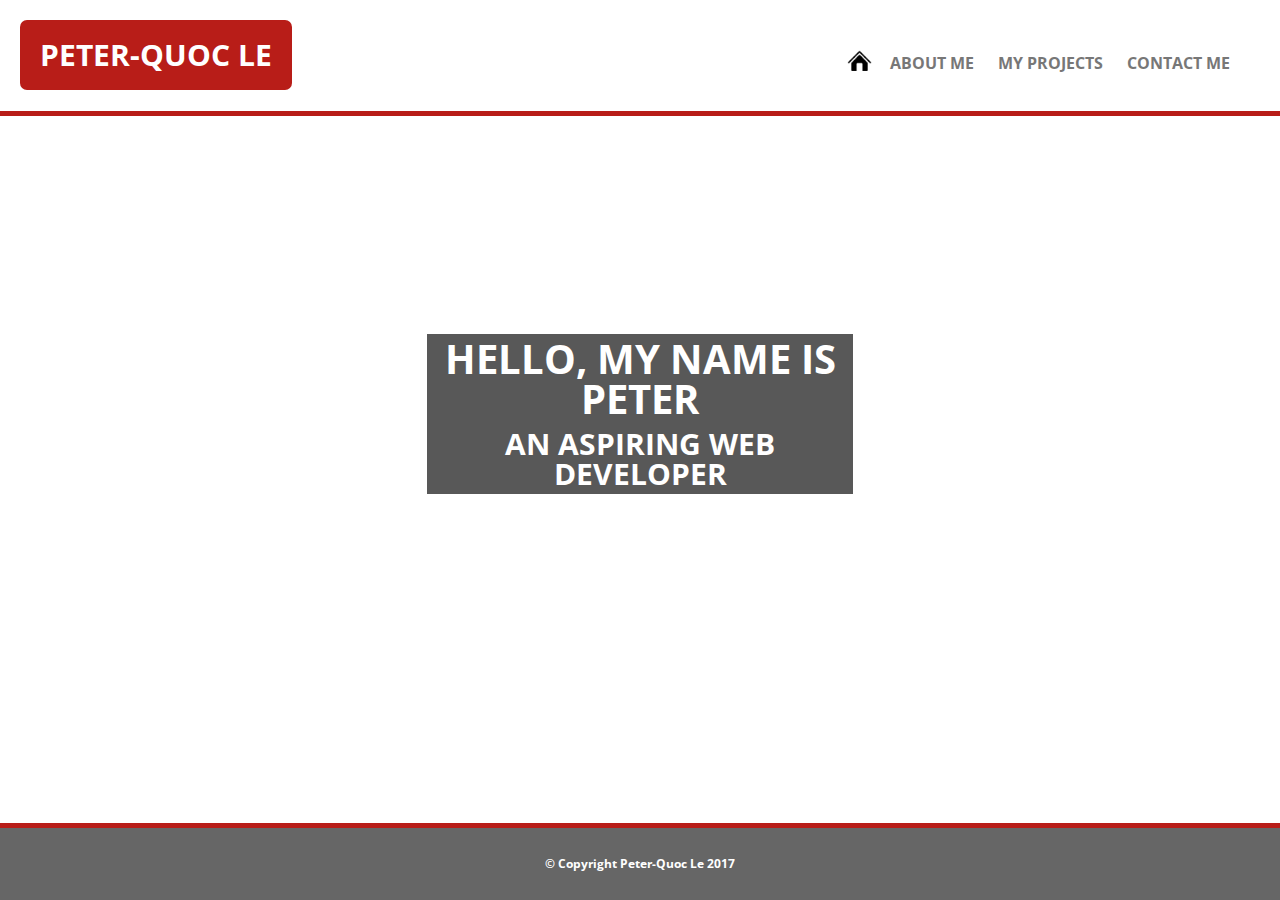
<file: Practice/Homework 2 - Redo Basic Portfolio/V5 - From Scratch/index.html>
<!DOCTYPE html>
<html>
<head>
	<title>Peter-Quoc Le's Page</title>
	<link rel="stylesheet" type="text/css" href="css/reset.css">
	<link rel="stylesheet" type="text/css" href="css/style.css">
	<link href="https://fonts.googleapis.com/css?family=Open+Sans|Open+Sans+Condensed:300" rel="stylesheet">
</head>
<body>
	<header>
		<h1 class="YourName">PETER-QUOC LE</h1>
		<div class="PageLinks">
			<div class="Home"><a href="index.html"><img src="image/home.png" height="25px" width="25px"></a></div>
			<div class="Link"><a href="about.html">ABOUT ME</a></div>
			<div class="Link"><a href="portfolio.html">MY PROJECTS</a></div>
			<div class="Link"><a href="contact.html">CONTACT ME</a></div>
		</div>
	</header>
	<div class="MainSection">
		<section>
			<div class="Hello">HELLO, MY NAME IS PETER</div>
			<div class="Msg">AN ASPIRING WEB DEVELOPER</div>
		</section>
		<aside>
		</aside>
	</div>
	<footer class="footer">
		© Copyright Peter-Quoc Le 2017
	</footer>

</body>
</html>
</file>
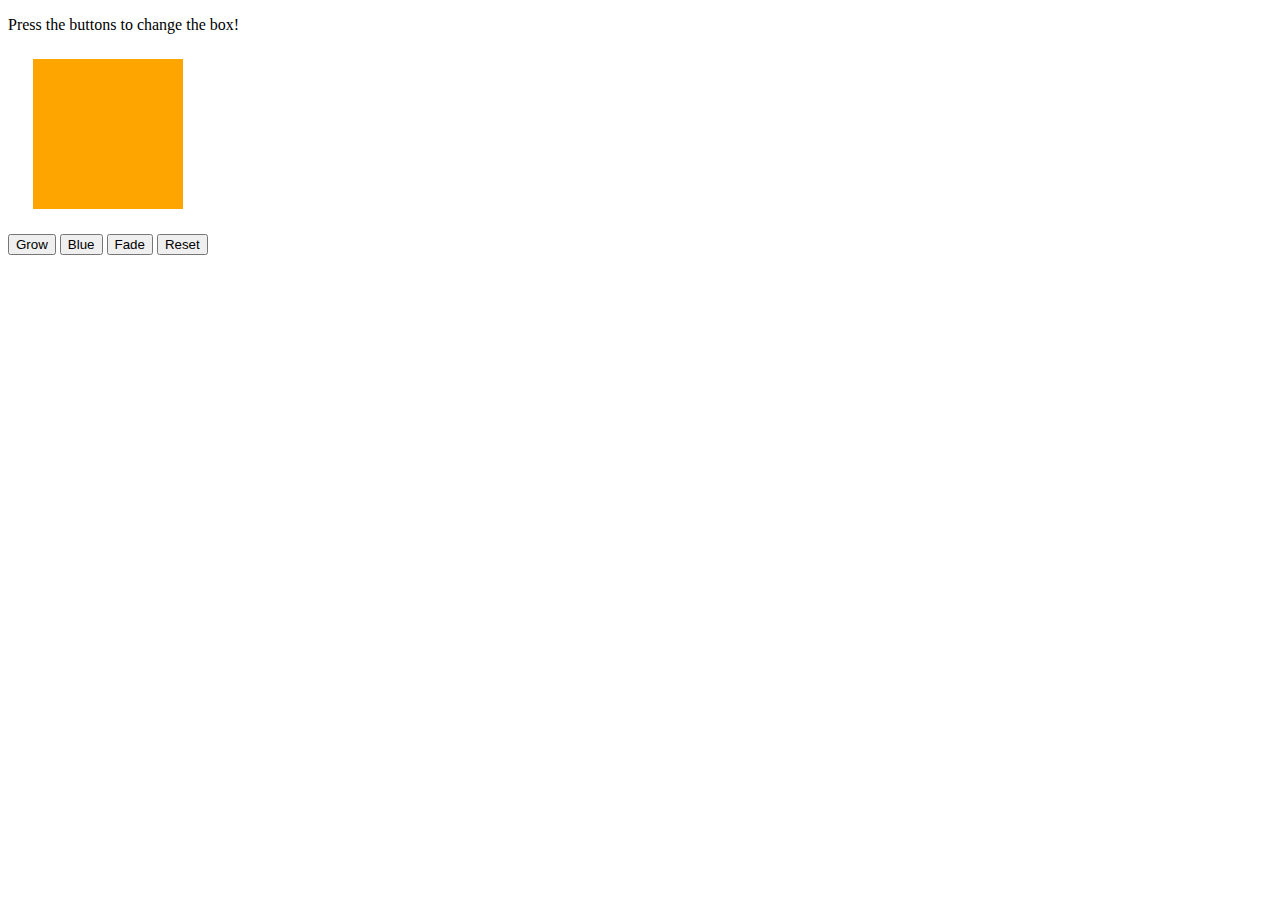
<file: Practice/PREWORK_PL/Module-10/index.html>
<!DOCTYPE html>
<html>
<head>
    <title>Jiggle Into JavaScript</title>
    <script type="text/javascript" src="https://cdnjs.cloudflare.com/ajax/libs/jquery/3.1.0/jquery.min.js"></script>
</head>
<body>

    <p>Press the buttons to change the box!</p>

    <div id="box" style="height:150px; width:150px; background-color:orange; margin:25px;opacity: 1"></div>
	
    <button id="grow">Grow</button>
    <button id="blue">Blue</button>
    <button id="fade">Fade</button>
    <button id="reset">Reset</button>

    <script type="text/javascript" src="javascript.js"></script>

</body>
</html>
</file>
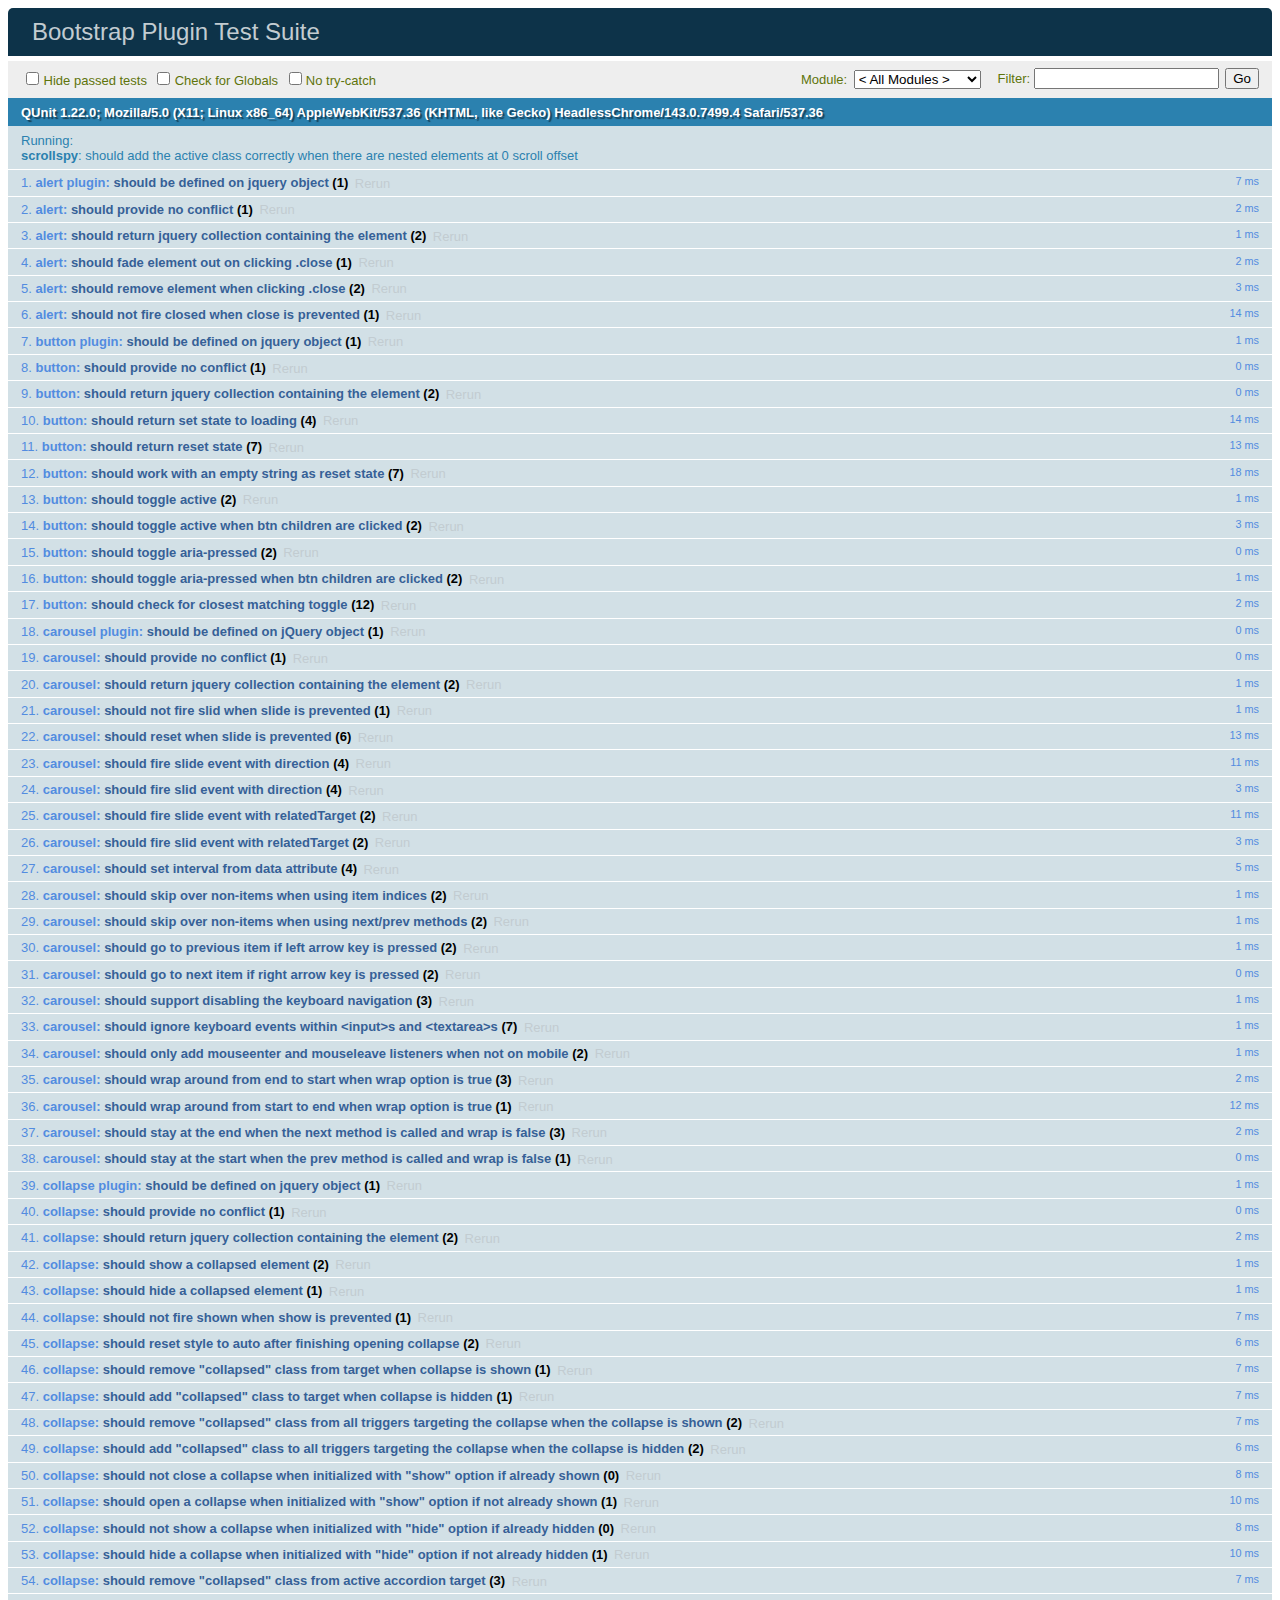
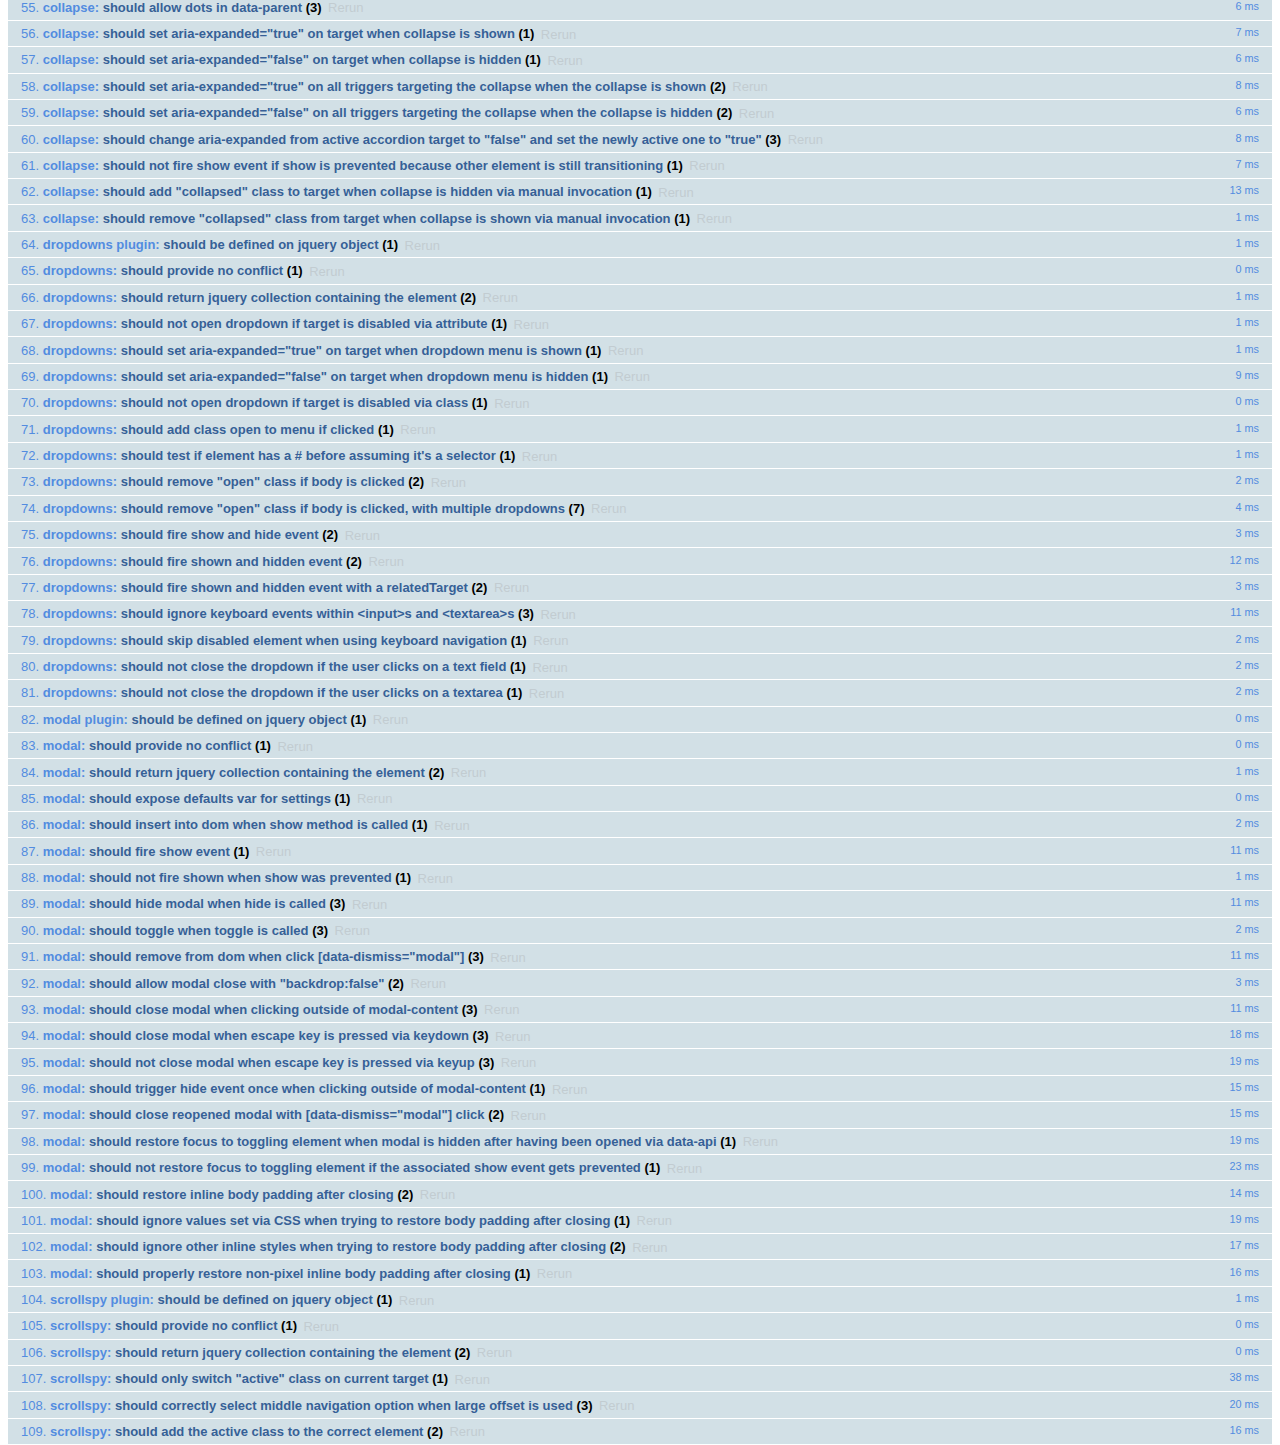
<file: Practice/bootstrap-3.3.7/bootstrap-3.3.7/js/tests/index.html>
<!DOCTYPE html>
<html>
  <head>
    <meta charset="utf-8">
    <title>Bootstrap Plugin Test Suite</title>
    <meta name="viewport" content="width=device-width, initial-scale=1">

    <!-- jQuery -->
    <script src="vendor/jquery.min.js"></script>
    <script>
      // Disable jQuery event aliases to ensure we don't accidentally use any of them
      (function () {
        var eventAliases = [
          'blur',
          'focus',
          'focusin',
          'focusout',
          'load',
          'resize',
          'scroll',
          'unload',
          'click',
          'dblclick',
          'mousedown',
          'mouseup',
          'mousemove',
          'mouseover',
          'mouseout',
          'mouseenter',
          'mouseleave',
          'change',
          'select',
          'submit',
          'keydown',
          'keypress',
          'keyup',
          'error',
          'contextmenu',
          'hover',
          'bind',
          'unbind',
          'delegate',
          'undelegate'
        ]
        for (var i = 0; i < eventAliases.length; i++) {
          var eventAlias = eventAliases[i]
          $.fn[eventAlias] = function () {
            throw new Error('Using the ".' + eventAlias + '()" method is not allowed, so that Bootstrap can be compatible with custom jQuery builds which exclude the "event aliases" module that defines said method. See https://github.com/twbs/bootstrap/blob/master/CONTRIBUTING.md#js')
          }
        }
      })()
    </script>

    <!-- QUnit -->
    <link rel="stylesheet" href="vendor/qunit.css" media="screen">
    <script src="vendor/qunit.js"></script>
    <script>
      // See https://github.com/axemclion/grunt-saucelabs#test-result-details-with-qunit
      var log = []
      // Require assert.expect in each test
      QUnit.config.requireExpects = true
      QUnit.done(function (testResults) {
        var tests = []
        for (var i = 0, len = log.length; i < len; i++) {
          var details = log[i]
          tests.push({
            name: details.name,
            result: details.result,
            expected: details.expected,
            actual: details.actual,
            source: details.source
          })
        }
        testResults.tests = tests

        window.global_test_results = testResults
      })

      QUnit.testStart(function (testDetails) {
        $(window).scrollTop(0)
        QUnit.log(function (details) {
          if (!details.result) {
            details.name = testDetails.name
            log.push(details)
          }
        })
      })

      // Cleanup
      QUnit.testDone(function () {
        $('#qunit-fixture').empty()
        $('#modal-test, .modal-backdrop').remove()
      })

      // Display fixture on-screen on iOS to avoid false positives
      if (/iPhone|iPad|iPod/.test(navigator.userAgent)) {
        QUnit.begin(function() {
          $('#qunit-fixture').css({ top: 0, left: 0 })
        })

        QUnit.done(function () {
          $('#qunit-fixture').css({ top: '', left: '' })
        })
      }

      // Disable deprecated global QUnit method aliases in preparation for QUnit v2
      (function () {
        var methodNames = [
          'async',
          'asyncTest',
          'deepEqual',
          'equal',
          'expect',
          'module',
          'notDeepEqual',
          'notEqual',
          'notPropEqual',
          'notStrictEqual',
          'ok',
          'propEqual',
          'push',
          'start',
          'stop',
          'strictEqual',
          'test',
          'throws'
        ];
        for (var i = 0; i < methodNames.length; i++) {
          var methodName = methodNames[i];
          window[methodName] = undefined;
        }
      })();
    </script>

    <!-- Plugin sources -->
    <script>$.support.transition = false</script>
    <script src="../../js/alert.js"></script>
    <script src="../../js/button.js"></script>
    <script src="../../js/carousel.js"></script>
    <script src="../../js/collapse.js"></script>
    <script src="../../js/dropdown.js"></script>
    <script src="../../js/modal.js"></script>
    <script src="../../js/scrollspy.js"></script>
    <script src="../../js/tab.js"></script>
    <script src="../../js/tooltip.js"></script>
    <script src="../../js/popover.js"></script>
    <script src="../../js/affix.js"></script>

    <!-- Unit tests -->
    <script src="unit/alert.js"></script>
    <script src="unit/button.js"></script>
    <script src="unit/carousel.js"></script>
    <script src="unit/collapse.js"></script>
    <script src="unit/dropdown.js"></script>
    <script src="unit/modal.js"></script>
    <script src="unit/scrollspy.js"></script>
    <script src="unit/tab.js"></script>
    <script src="unit/tooltip.js"></script>
    <script src="unit/popover.js"></script>
    <script src="unit/affix.js"></script>

  </head>
  <body>
    <div id="qunit-container">
      <div id="qunit"></div>
      <div id="qunit-fixture"></div>
    </div>
  </body>
</html>
</file>
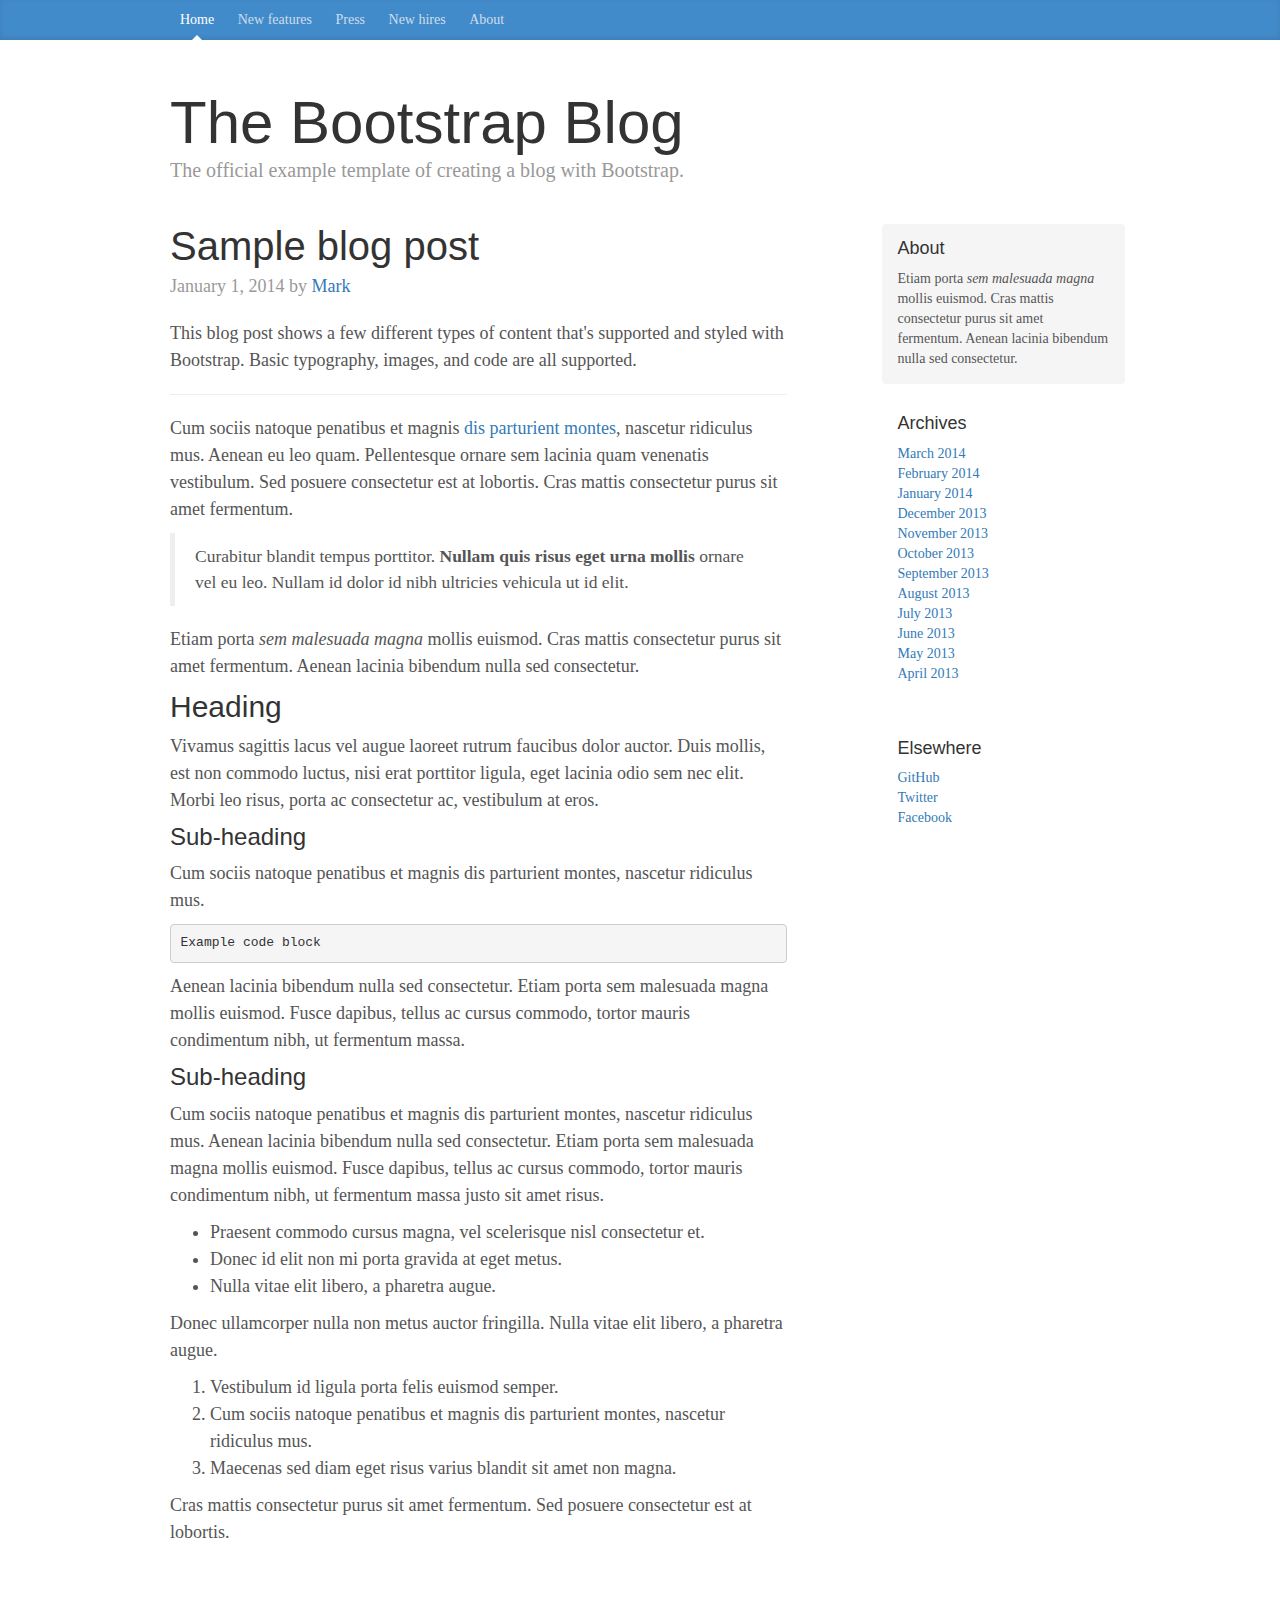
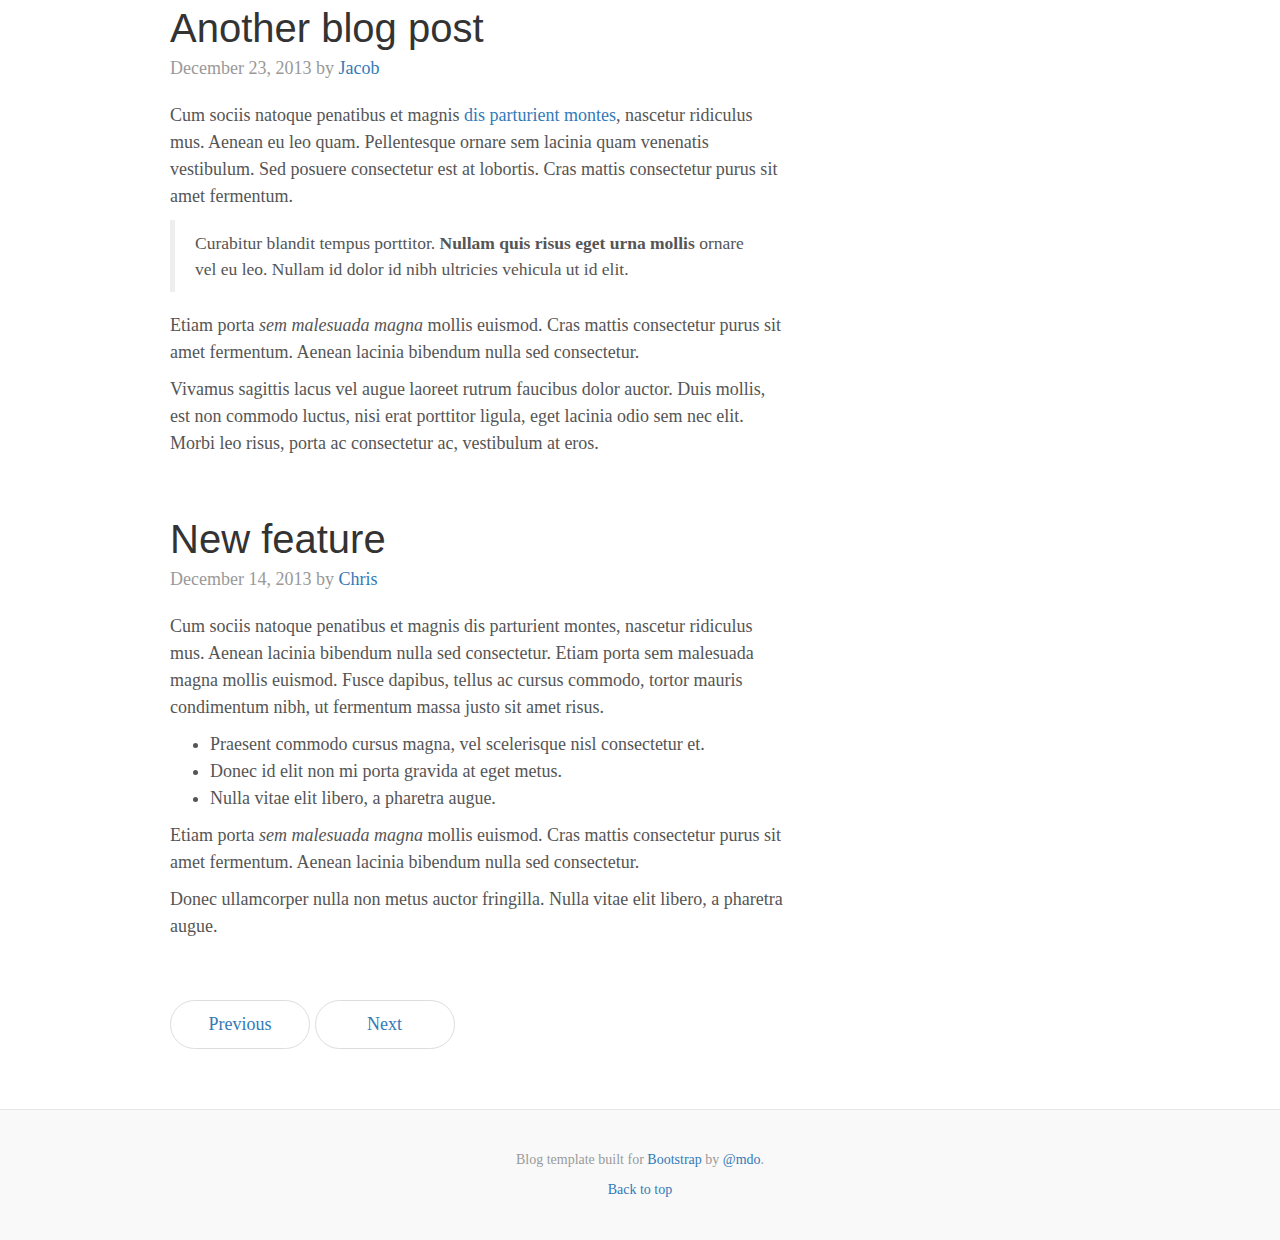
<file: Practice/bootstrap-3.3.7/bootstrap-3.3.7/docs/examples/blog/index.html>
<!DOCTYPE html>
<html lang="en">
  <head>
    <meta charset="utf-8">
    <meta http-equiv="X-UA-Compatible" content="IE=edge">
    <meta name="viewport" content="width=device-width, initial-scale=1">
    <!-- The above 3 meta tags *must* come first in the head; any other head content must come *after* these tags -->
    <meta name="description" content="">
    <meta name="author" content="">
    <link rel="icon" href="../../favicon.ico">

    <title>Blog Template for Bootstrap</title>

    <!-- Bootstrap core CSS -->
    <link href="../../dist/css/bootstrap.min.css" rel="stylesheet">

    <!-- IE10 viewport hack for Surface/desktop Windows 8 bug -->
    <link href="../../assets/css/ie10-viewport-bug-workaround.css" rel="stylesheet">

    <!-- Custom styles for this template -->
    <link href="blog.css" rel="stylesheet">

    <!-- Just for debugging purposes. Don't actually copy these 2 lines! -->
    <!--[if lt IE 9]><script src="../../assets/js/ie8-responsive-file-warning.js"></script><![endif]-->
    <script src="../../assets/js/ie-emulation-modes-warning.js"></script>

    <!-- HTML5 shim and Respond.js for IE8 support of HTML5 elements and media queries -->
    <!--[if lt IE 9]>
      <script src="https://oss.maxcdn.com/html5shiv/3.7.3/html5shiv.min.js"></script>
      <script src="https://oss.maxcdn.com/respond/1.4.2/respond.min.js"></script>
    <![endif]-->
  </head>

  <body>

    <div class="blog-masthead">
      <div class="container">
        <nav class="blog-nav">
          <a class="blog-nav-item active" href="#">Home</a>
          <a class="blog-nav-item" href="#">New features</a>
          <a class="blog-nav-item" href="#">Press</a>
          <a class="blog-nav-item" href="#">New hires</a>
          <a class="blog-nav-item" href="#">About</a>
        </nav>
      </div>
    </div>

    <div class="container">

      <div class="blog-header">
        <h1 class="blog-title">The Bootstrap Blog</h1>
        <p class="lead blog-description">The official example template of creating a blog with Bootstrap.</p>
      </div>

      <div class="row">

        <div class="col-sm-8 blog-main">

          <div class="blog-post">
            <h2 class="blog-post-title">Sample blog post</h2>
            <p class="blog-post-meta">January 1, 2014 by <a href="#">Mark</a></p>

            <p>This blog post shows a few different types of content that's supported and styled with Bootstrap. Basic typography, images, and code are all supported.</p>
            <hr>
            <p>Cum sociis natoque penatibus et magnis <a href="#">dis parturient montes</a>, nascetur ridiculus mus. Aenean eu leo quam. Pellentesque ornare sem lacinia quam venenatis vestibulum. Sed posuere consectetur est at lobortis. Cras mattis consectetur purus sit amet fermentum.</p>
            <blockquote>
              <p>Curabitur blandit tempus porttitor. <strong>Nullam quis risus eget urna mollis</strong> ornare vel eu leo. Nullam id dolor id nibh ultricies vehicula ut id elit.</p>
            </blockquote>
            <p>Etiam porta <em>sem malesuada magna</em> mollis euismod. Cras mattis consectetur purus sit amet fermentum. Aenean lacinia bibendum nulla sed consectetur.</p>
            <h2>Heading</h2>
            <p>Vivamus sagittis lacus vel augue laoreet rutrum faucibus dolor auctor. Duis mollis, est non commodo luctus, nisi erat porttitor ligula, eget lacinia odio sem nec elit. Morbi leo risus, porta ac consectetur ac, vestibulum at eros.</p>
            <h3>Sub-heading</h3>
            <p>Cum sociis natoque penatibus et magnis dis parturient montes, nascetur ridiculus mus.</p>
            <pre><code>Example code block</code></pre>
            <p>Aenean lacinia bibendum nulla sed consectetur. Etiam porta sem malesuada magna mollis euismod. Fusce dapibus, tellus ac cursus commodo, tortor mauris condimentum nibh, ut fermentum massa.</p>
            <h3>Sub-heading</h3>
            <p>Cum sociis natoque penatibus et magnis dis parturient montes, nascetur ridiculus mus. Aenean lacinia bibendum nulla sed consectetur. Etiam porta sem malesuada magna mollis euismod. Fusce dapibus, tellus ac cursus commodo, tortor mauris condimentum nibh, ut fermentum massa justo sit amet risus.</p>
            <ul>
              <li>Praesent commodo cursus magna, vel scelerisque nisl consectetur et.</li>
              <li>Donec id elit non mi porta gravida at eget metus.</li>
              <li>Nulla vitae elit libero, a pharetra augue.</li>
            </ul>
            <p>Donec ullamcorper nulla non metus auctor fringilla. Nulla vitae elit libero, a pharetra augue.</p>
            <ol>
              <li>Vestibulum id ligula porta felis euismod semper.</li>
              <li>Cum sociis natoque penatibus et magnis dis parturient montes, nascetur ridiculus mus.</li>
              <li>Maecenas sed diam eget risus varius blandit sit amet non magna.</li>
            </ol>
            <p>Cras mattis consectetur purus sit amet fermentum. Sed posuere consectetur est at lobortis.</p>
          </div><!-- /.blog-post -->

          <div class="blog-post">
            <h2 class="blog-post-title">Another blog post</h2>
            <p class="blog-post-meta">December 23, 2013 by <a href="#">Jacob</a></p>

            <p>Cum sociis natoque penatibus et magnis <a href="#">dis parturient montes</a>, nascetur ridiculus mus. Aenean eu leo quam. Pellentesque ornare sem lacinia quam venenatis vestibulum. Sed posuere consectetur est at lobortis. Cras mattis consectetur purus sit amet fermentum.</p>
            <blockquote>
              <p>Curabitur blandit tempus porttitor. <strong>Nullam quis risus eget urna mollis</strong> ornare vel eu leo. Nullam id dolor id nibh ultricies vehicula ut id elit.</p>
            </blockquote>
            <p>Etiam porta <em>sem malesuada magna</em> mollis euismod. Cras mattis consectetur purus sit amet fermentum. Aenean lacinia bibendum nulla sed consectetur.</p>
            <p>Vivamus sagittis lacus vel augue laoreet rutrum faucibus dolor auctor. Duis mollis, est non commodo luctus, nisi erat porttitor ligula, eget lacinia odio sem nec elit. Morbi leo risus, porta ac consectetur ac, vestibulum at eros.</p>
          </div><!-- /.blog-post -->

          <div class="blog-post">
            <h2 class="blog-post-title">New feature</h2>
            <p class="blog-post-meta">December 14, 2013 by <a href="#">Chris</a></p>

            <p>Cum sociis natoque penatibus et magnis dis parturient montes, nascetur ridiculus mus. Aenean lacinia bibendum nulla sed consectetur. Etiam porta sem malesuada magna mollis euismod. Fusce dapibus, tellus ac cursus commodo, tortor mauris condimentum nibh, ut fermentum massa justo sit amet risus.</p>
            <ul>
              <li>Praesent commodo cursus magna, vel scelerisque nisl consectetur et.</li>
              <li>Donec id elit non mi porta gravida at eget metus.</li>
              <li>Nulla vitae elit libero, a pharetra augue.</li>
            </ul>
            <p>Etiam porta <em>sem malesuada magna</em> mollis euismod. Cras mattis consectetur purus sit amet fermentum. Aenean lacinia bibendum nulla sed consectetur.</p>
            <p>Donec ullamcorper nulla non metus auctor fringilla. Nulla vitae elit libero, a pharetra augue.</p>
          </div><!-- /.blog-post -->

          <nav>
            <ul class="pager">
              <li><a href="#">Previous</a></li>
              <li><a href="#">Next</a></li>
            </ul>
          </nav>

        </div><!-- /.blog-main -->

        <div class="col-sm-3 col-sm-offset-1 blog-sidebar">
          <div class="sidebar-module sidebar-module-inset">
            <h4>About</h4>
            <p>Etiam porta <em>sem malesuada magna</em> mollis euismod. Cras mattis consectetur purus sit amet fermentum. Aenean lacinia bibendum nulla sed consectetur.</p>
          </div>
          <div class="sidebar-module">
            <h4>Archives</h4>
            <ol class="list-unstyled">
              <li><a href="#">March 2014</a></li>
              <li><a href="#">February 2014</a></li>
              <li><a href="#">January 2014</a></li>
              <li><a href="#">December 2013</a></li>
              <li><a href="#">November 2013</a></li>
              <li><a href="#">October 2013</a></li>
              <li><a href="#">September 2013</a></li>
              <li><a href="#">August 2013</a></li>
              <li><a href="#">July 2013</a></li>
              <li><a href="#">June 2013</a></li>
              <li><a href="#">May 2013</a></li>
              <li><a href="#">April 2013</a></li>
            </ol>
          </div>
          <div class="sidebar-module">
            <h4>Elsewhere</h4>
            <ol class="list-unstyled">
              <li><a href="#">GitHub</a></li>
              <li><a href="#">Twitter</a></li>
              <li><a href="#">Facebook</a></li>
            </ol>
          </div>
        </div><!-- /.blog-sidebar -->

      </div><!-- /.row -->

    </div><!-- /.container -->

    <footer class="blog-footer">
      <p>Blog template built for <a href="http://getbootstrap.com">Bootstrap</a> by <a href="https://twitter.com/mdo">@mdo</a>.</p>
      <p>
        <a href="#">Back to top</a>
      </p>
    </footer>


    <!-- Bootstrap core JavaScript
    ================================================== -->
    <!-- Placed at the end of the document so the pages load faster -->
    <script src="https://ajax.googleapis.com/ajax/libs/jquery/1.12.4/jquery.min.js"></script>
    <script>window.jQuery || document.write('<script src="../../assets/js/vendor/jquery.min.js"><\/script>')</script>
    <script src="../../dist/js/bootstrap.min.js"></script>
    <!-- IE10 viewport hack for Surface/desktop Windows 8 bug -->
    <script src="../../assets/js/ie10-viewport-bug-workaround.js"></script>
  </body>
</html>
</file>
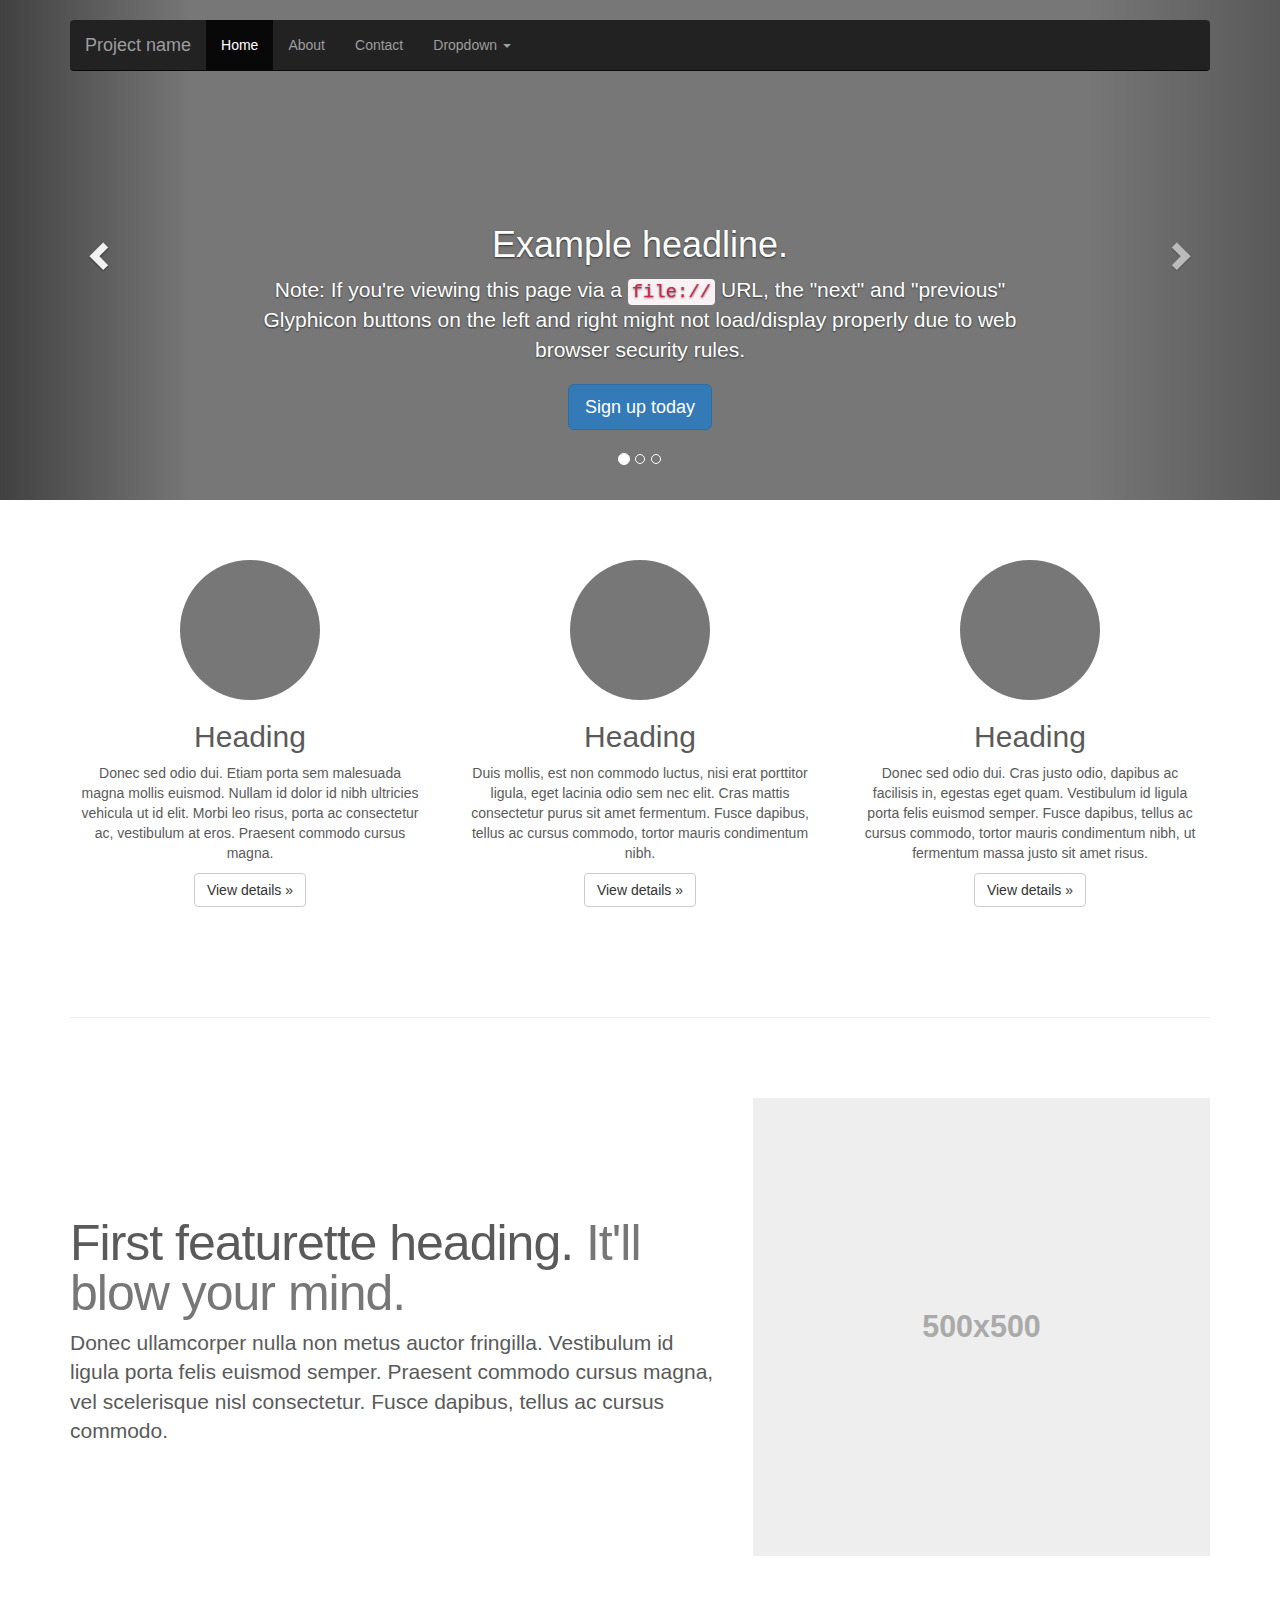
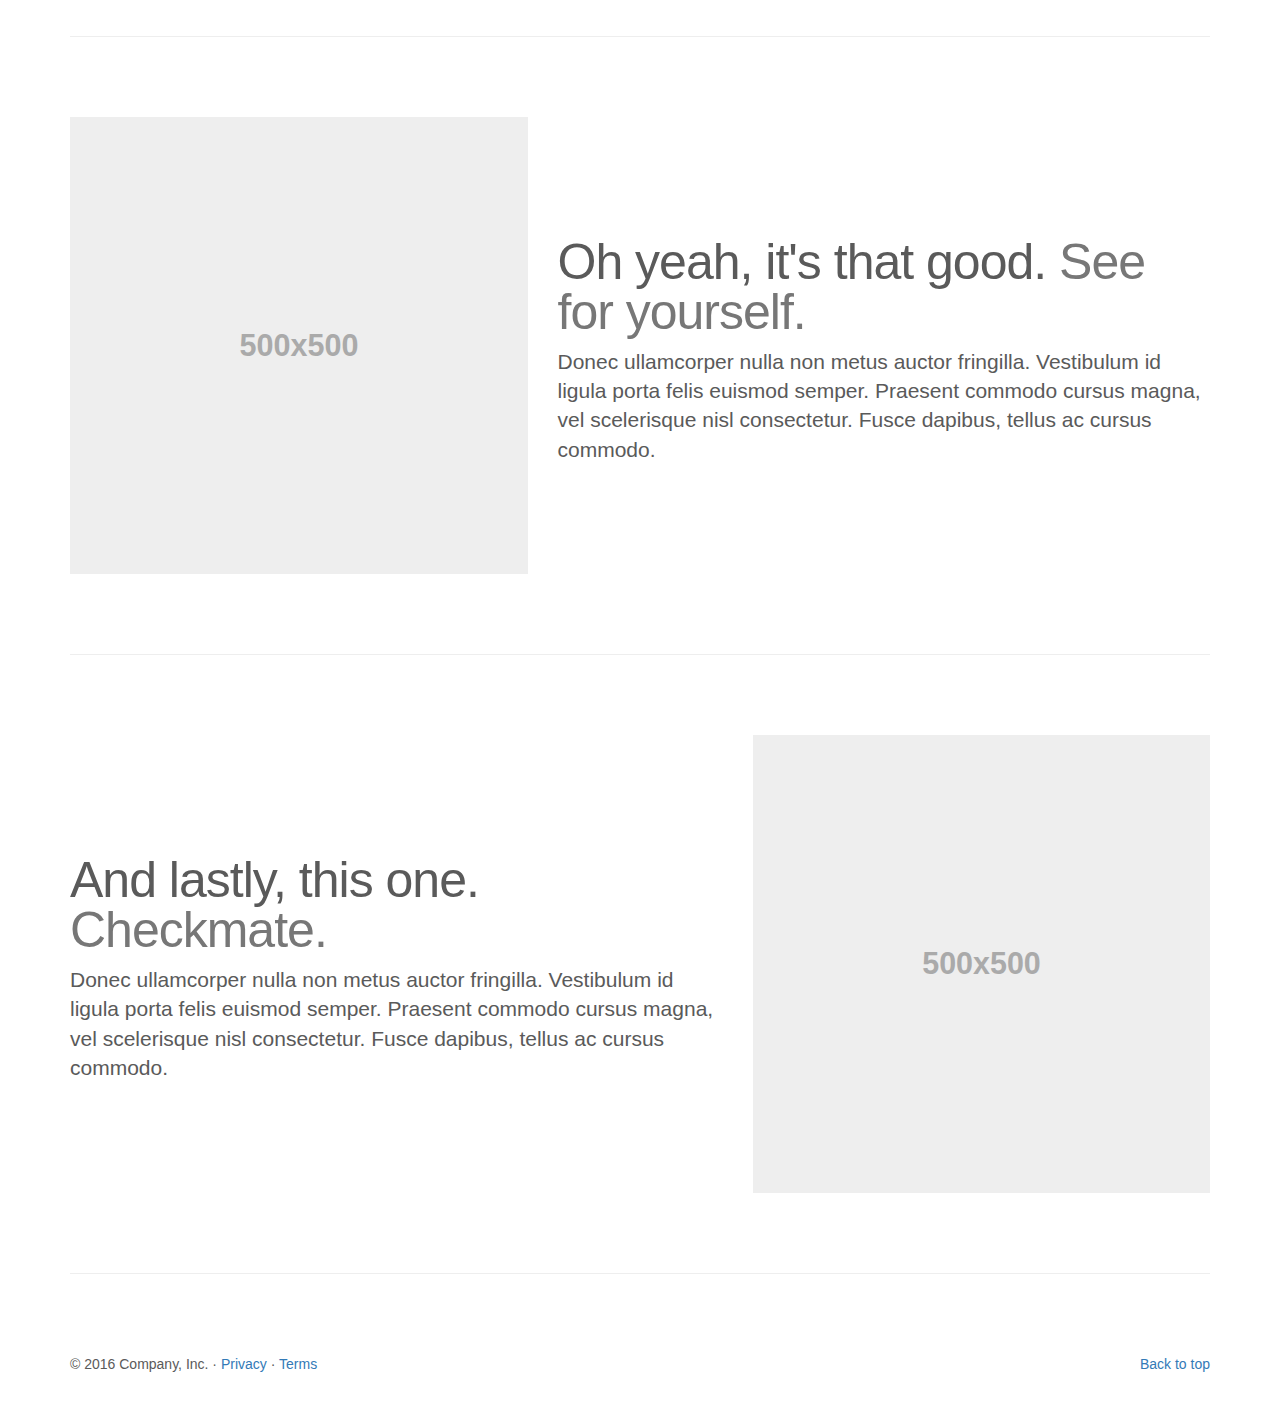
<file: Practice/bootstrap-3.3.7/bootstrap-3.3.7/docs/examples/carousel/index.html>
<!DOCTYPE html>
<html lang="en">
  <head>
    <meta charset="utf-8">
    <meta http-equiv="X-UA-Compatible" content="IE=edge">
    <meta name="viewport" content="width=device-width, initial-scale=1">
    <!-- The above 3 meta tags *must* come first in the head; any other head content must come *after* these tags -->
    <meta name="description" content="">
    <meta name="author" content="">
    <link rel="icon" href="../../favicon.ico">

    <title>Carousel Template for Bootstrap</title>

    <!-- Bootstrap core CSS -->
    <link href="../../dist/css/bootstrap.min.css" rel="stylesheet">

    <!-- IE10 viewport hack for Surface/desktop Windows 8 bug -->
    <link href="../../assets/css/ie10-viewport-bug-workaround.css" rel="stylesheet">

    <!-- Just for debugging purposes. Don't actually copy these 2 lines! -->
    <!--[if lt IE 9]><script src="../../assets/js/ie8-responsive-file-warning.js"></script><![endif]-->
    <script src="../../assets/js/ie-emulation-modes-warning.js"></script>

    <!-- HTML5 shim and Respond.js for IE8 support of HTML5 elements and media queries -->
    <!--[if lt IE 9]>
      <script src="https://oss.maxcdn.com/html5shiv/3.7.3/html5shiv.min.js"></script>
      <script src="https://oss.maxcdn.com/respond/1.4.2/respond.min.js"></script>
    <![endif]-->

    <!-- Custom styles for this template -->
    <link href="carousel.css" rel="stylesheet">
  </head>
<!-- NAVBAR
================================================== -->
  <body>
    <div class="navbar-wrapper">
      <div class="container">

        <nav class="navbar navbar-inverse navbar-static-top">
          <div class="container">
            <div class="navbar-header">
              <button type="button" class="navbar-toggle collapsed" data-toggle="collapse" data-target="#navbar" aria-expanded="false" aria-controls="navbar">
                <span class="sr-only">Toggle navigation</span>
                <span class="icon-bar"></span>
                <span class="icon-bar"></span>
                <span class="icon-bar"></span>
              </button>
              <a class="navbar-brand" href="#">Project name</a>
            </div>
            <div id="navbar" class="navbar-collapse collapse">
              <ul class="nav navbar-nav">
                <li class="active"><a href="#">Home</a></li>
                <li><a href="#about">About</a></li>
                <li><a href="#contact">Contact</a></li>
                <li class="dropdown">
                  <a href="#" class="dropdown-toggle" data-toggle="dropdown" role="button" aria-haspopup="true" aria-expanded="false">Dropdown <span class="caret"></span></a>
                  <ul class="dropdown-menu">
                    <li><a href="#">Action</a></li>
                    <li><a href="#">Another action</a></li>
                    <li><a href="#">Something else here</a></li>
                    <li role="separator" class="divider"></li>
                    <li class="dropdown-header">Nav header</li>
                    <li><a href="#">Separated link</a></li>
                    <li><a href="#">One more separated link</a></li>
                  </ul>
                </li>
              </ul>
            </div>
          </div>
        </nav>

      </div>
    </div>


    <!-- Carousel
    ================================================== -->
    <div id="myCarousel" class="carousel slide" data-ride="carousel">
      <!-- Indicators -->
      <ol class="carousel-indicators">
        <li data-target="#myCarousel" data-slide-to="0" class="active"></li>
        <li data-target="#myCarousel" data-slide-to="1"></li>
        <li data-target="#myCarousel" data-slide-to="2"></li>
      </ol>
      <div class="carousel-inner" role="listbox">
        <div class="item active">
          <img class="first-slide" src="[data-uri]" alt="First slide">
          <div class="container">
            <div class="carousel-caption">
              <h1>Example headline.</h1>
              <p>Note: If you're viewing this page via a <code>file://</code> URL, the "next" and "previous" Glyphicon buttons on the left and right might not load/display properly due to web browser security rules.</p>
              <p><a class="btn btn-lg btn-primary" href="#" role="button">Sign up today</a></p>
            </div>
          </div>
        </div>
        <div class="item">
          <img class="second-slide" src="[data-uri]" alt="Second slide">
          <div class="container">
            <div class="carousel-caption">
              <h1>Another example headline.</h1>
              <p>Cras justo odio, dapibus ac facilisis in, egestas eget quam. Donec id elit non mi porta gravida at eget metus. Nullam id dolor id nibh ultricies vehicula ut id elit.</p>
              <p><a class="btn btn-lg btn-primary" href="#" role="button">Learn more</a></p>
            </div>
          </div>
        </div>
        <div class="item">
          <img class="third-slide" src="[data-uri]" alt="Third slide">
          <div class="container">
            <div class="carousel-caption">
              <h1>One more for good measure.</h1>
              <p>Cras justo odio, dapibus ac facilisis in, egestas eget quam. Donec id elit non mi porta gravida at eget metus. Nullam id dolor id nibh ultricies vehicula ut id elit.</p>
              <p><a class="btn btn-lg btn-primary" href="#" role="button">Browse gallery</a></p>
            </div>
          </div>
        </div>
      </div>
      <a class="left carousel-control" href="#myCarousel" role="button" data-slide="prev">
        <span class="glyphicon glyphicon-chevron-left" aria-hidden="true"></span>
        <span class="sr-only">Previous</span>
      </a>
      <a class="right carousel-control" href="#myCarousel" role="button" data-slide="next">
        <span class="glyphicon glyphicon-chevron-right" aria-hidden="true"></span>
        <span class="sr-only">Next</span>
      </a>
    </div><!-- /.carousel -->


    <!-- Marketing messaging and featurettes
    ================================================== -->
    <!-- Wrap the rest of the page in another container to center all the content. -->

    <div class="container marketing">

      <!-- Three columns of text below the carousel -->
      <div class="row">
        <div class="col-lg-4">
          <img class="img-circle" src="[data-uri]" alt="Generic placeholder image" width="140" height="140">
          <h2>Heading</h2>
          <p>Donec sed odio dui. Etiam porta sem malesuada magna mollis euismod. Nullam id dolor id nibh ultricies vehicula ut id elit. Morbi leo risus, porta ac consectetur ac, vestibulum at eros. Praesent commodo cursus magna.</p>
          <p><a class="btn btn-default" href="#" role="button">View details &raquo;</a></p>
        </div><!-- /.col-lg-4 -->
        <div class="col-lg-4">
          <img class="img-circle" src="[data-uri]" alt="Generic placeholder image" width="140" height="140">
          <h2>Heading</h2>
          <p>Duis mollis, est non commodo luctus, nisi erat porttitor ligula, eget lacinia odio sem nec elit. Cras mattis consectetur purus sit amet fermentum. Fusce dapibus, tellus ac cursus commodo, tortor mauris condimentum nibh.</p>
          <p><a class="btn btn-default" href="#" role="button">View details &raquo;</a></p>
        </div><!-- /.col-lg-4 -->
        <div class="col-lg-4">
          <img class="img-circle" src="[data-uri]" alt="Generic placeholder image" width="140" height="140">
          <h2>Heading</h2>
          <p>Donec sed odio dui. Cras justo odio, dapibus ac facilisis in, egestas eget quam. Vestibulum id ligula porta felis euismod semper. Fusce dapibus, tellus ac cursus commodo, tortor mauris condimentum nibh, ut fermentum massa justo sit amet risus.</p>
          <p><a class="btn btn-default" href="#" role="button">View details &raquo;</a></p>
        </div><!-- /.col-lg-4 -->
      </div><!-- /.row -->


      <!-- START THE FEATURETTES -->

      <hr class="featurette-divider">

      <div class="row featurette">
        <div class="col-md-7">
          <h2 class="featurette-heading">First featurette heading. <span class="text-muted">It'll blow your mind.</span></h2>
          <p class="lead">Donec ullamcorper nulla non metus auctor fringilla. Vestibulum id ligula porta felis euismod semper. Praesent commodo cursus magna, vel scelerisque nisl consectetur. Fusce dapibus, tellus ac cursus commodo.</p>
        </div>
        <div class="col-md-5">
          <img class="featurette-image img-responsive center-block" data-src="holder.js/500x500/auto" alt="Generic placeholder image">
        </div>
      </div>

      <hr class="featurette-divider">

      <div class="row featurette">
        <div class="col-md-7 col-md-push-5">
          <h2 class="featurette-heading">Oh yeah, it's that good. <span class="text-muted">See for yourself.</span></h2>
          <p class="lead">Donec ullamcorper nulla non metus auctor fringilla. Vestibulum id ligula porta felis euismod semper. Praesent commodo cursus magna, vel scelerisque nisl consectetur. Fusce dapibus, tellus ac cursus commodo.</p>
        </div>
        <div class="col-md-5 col-md-pull-7">
          <img class="featurette-image img-responsive center-block" data-src="holder.js/500x500/auto" alt="Generic placeholder image">
        </div>
      </div>

      <hr class="featurette-divider">

      <div class="row featurette">
        <div class="col-md-7">
          <h2 class="featurette-heading">And lastly, this one. <span class="text-muted">Checkmate.</span></h2>
          <p class="lead">Donec ullamcorper nulla non metus auctor fringilla. Vestibulum id ligula porta felis euismod semper. Praesent commodo cursus magna, vel scelerisque nisl consectetur. Fusce dapibus, tellus ac cursus commodo.</p>
        </div>
        <div class="col-md-5">
          <img class="featurette-image img-responsive center-block" data-src="holder.js/500x500/auto" alt="Generic placeholder image">
        </div>
      </div>

      <hr class="featurette-divider">

      <!-- /END THE FEATURETTES -->


      <!-- FOOTER -->
      <footer>
        <p class="pull-right"><a href="#">Back to top</a></p>
        <p>&copy; 2016 Company, Inc. &middot; <a href="#">Privacy</a> &middot; <a href="#">Terms</a></p>
      </footer>

    </div><!-- /.container -->


    <!-- Bootstrap core JavaScript
    ================================================== -->
    <!-- Placed at the end of the document so the pages load faster -->
    <script src="https://ajax.googleapis.com/ajax/libs/jquery/1.12.4/jquery.min.js"></script>
    <script>window.jQuery || document.write('<script src="../../assets/js/vendor/jquery.min.js"><\/script>')</script>
    <script src="../../dist/js/bootstrap.min.js"></script>
    <!-- Just to make our placeholder images work. Don't actually copy the next line! -->
    <script src="../../assets/js/vendor/holder.min.js"></script>
    <!-- IE10 viewport hack for Surface/desktop Windows 8 bug -->
    <script src="../../assets/js/ie10-viewport-bug-workaround.js"></script>
  </body>
</html>
</file>
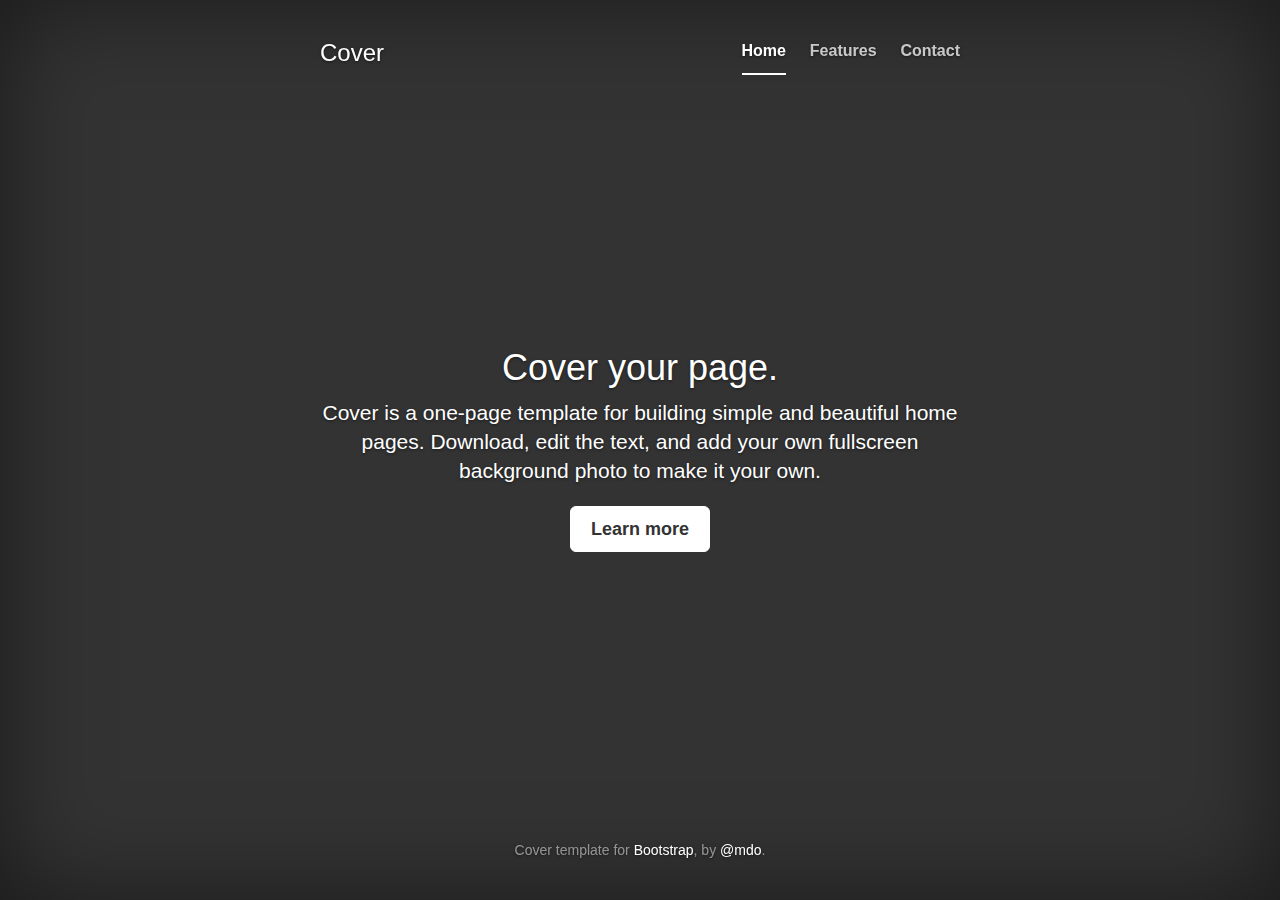
<file: Practice/bootstrap-3.3.7/bootstrap-3.3.7/docs/examples/cover/index.html>
<!DOCTYPE html>
<html lang="en">
  <head>
    <meta charset="utf-8">
    <meta http-equiv="X-UA-Compatible" content="IE=edge">
    <meta name="viewport" content="width=device-width, initial-scale=1">
    <!-- The above 3 meta tags *must* come first in the head; any other head content must come *after* these tags -->
    <meta name="description" content="">
    <meta name="author" content="">
    <link rel="icon" href="../../favicon.ico">

    <title>Cover Template for Bootstrap</title>

    <!-- Bootstrap core CSS -->
    <link href="../../dist/css/bootstrap.min.css" rel="stylesheet">

    <!-- IE10 viewport hack for Surface/desktop Windows 8 bug -->
    <link href="../../assets/css/ie10-viewport-bug-workaround.css" rel="stylesheet">

    <!-- Custom styles for this template -->
    <link href="cover.css" rel="stylesheet">

    <!-- Just for debugging purposes. Don't actually copy these 2 lines! -->
    <!--[if lt IE 9]><script src="../../assets/js/ie8-responsive-file-warning.js"></script><![endif]-->
    <script src="../../assets/js/ie-emulation-modes-warning.js"></script>

    <!-- HTML5 shim and Respond.js for IE8 support of HTML5 elements and media queries -->
    <!--[if lt IE 9]>
      <script src="https://oss.maxcdn.com/html5shiv/3.7.3/html5shiv.min.js"></script>
      <script src="https://oss.maxcdn.com/respond/1.4.2/respond.min.js"></script>
    <![endif]-->
  </head>

  <body>

    <div class="site-wrapper">

      <div class="site-wrapper-inner">

        <div class="cover-container">

          <div class="masthead clearfix">
            <div class="inner">
              <h3 class="masthead-brand">Cover</h3>
              <nav>
                <ul class="nav masthead-nav">
                  <li class="active"><a href="#">Home</a></li>
                  <li><a href="#">Features</a></li>
                  <li><a href="#">Contact</a></li>
                </ul>
              </nav>
            </div>
          </div>

          <div class="inner cover">
            <h1 class="cover-heading">Cover your page.</h1>
            <p class="lead">Cover is a one-page template for building simple and beautiful home pages. Download, edit the text, and add your own fullscreen background photo to make it your own.</p>
            <p class="lead">
              <a href="#" class="btn btn-lg btn-default">Learn more</a>
            </p>
          </div>

          <div class="mastfoot">
            <div class="inner">
              <p>Cover template for <a href="http://getbootstrap.com">Bootstrap</a>, by <a href="https://twitter.com/mdo">@mdo</a>.</p>
            </div>
          </div>

        </div>

      </div>

    </div>

    <!-- Bootstrap core JavaScript
    ================================================== -->
    <!-- Placed at the end of the document so the pages load faster -->
    <script src="https://ajax.googleapis.com/ajax/libs/jquery/1.12.4/jquery.min.js"></script>
    <script>window.jQuery || document.write('<script src="../../assets/js/vendor/jquery.min.js"><\/script>')</script>
    <script src="../../dist/js/bootstrap.min.js"></script>
    <!-- IE10 viewport hack for Surface/desktop Windows 8 bug -->
    <script src="../../assets/js/ie10-viewport-bug-workaround.js"></script>
  </body>
</html>
</file>
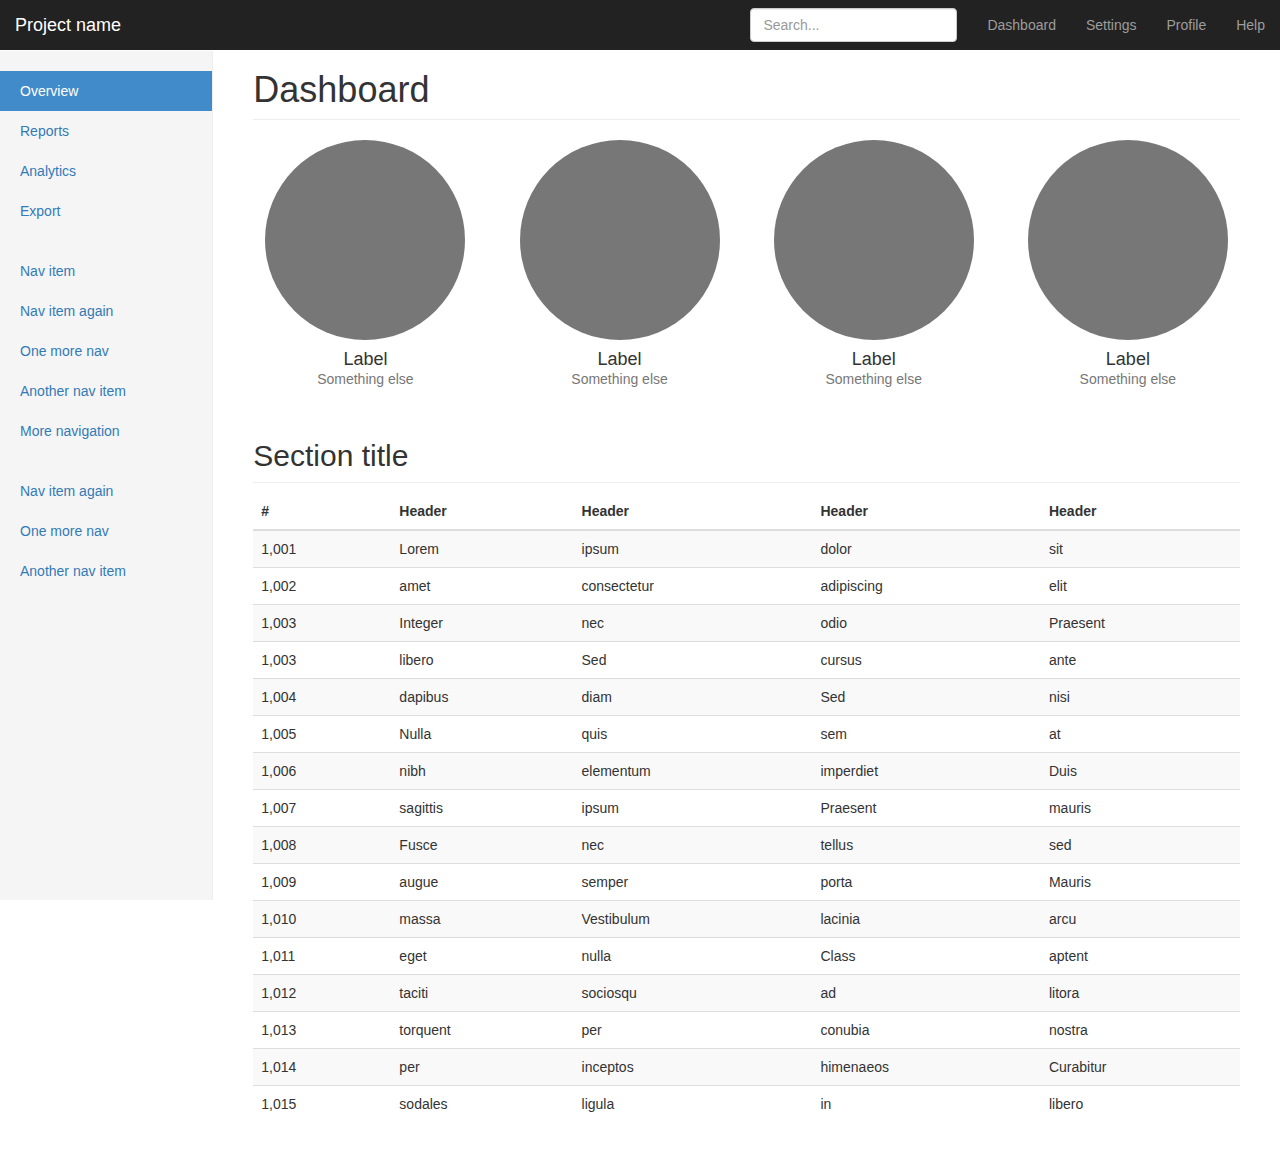
<file: Practice/bootstrap-3.3.7/bootstrap-3.3.7/docs/examples/dashboard/index.html>
<!DOCTYPE html>
<html lang="en">
  <head>
    <meta charset="utf-8">
    <meta http-equiv="X-UA-Compatible" content="IE=edge">
    <meta name="viewport" content="width=device-width, initial-scale=1">
    <!-- The above 3 meta tags *must* come first in the head; any other head content must come *after* these tags -->
    <meta name="description" content="">
    <meta name="author" content="">
    <link rel="icon" href="../../favicon.ico">

    <title>Dashboard Template for Bootstrap</title>

    <!-- Bootstrap core CSS -->
    <link href="../../dist/css/bootstrap.min.css" rel="stylesheet">

    <!-- IE10 viewport hack for Surface/desktop Windows 8 bug -->
    <link href="../../assets/css/ie10-viewport-bug-workaround.css" rel="stylesheet">

    <!-- Custom styles for this template -->
    <link href="dashboard.css" rel="stylesheet">

    <!-- Just for debugging purposes. Don't actually copy these 2 lines! -->
    <!--[if lt IE 9]><script src="../../assets/js/ie8-responsive-file-warning.js"></script><![endif]-->
    <script src="../../assets/js/ie-emulation-modes-warning.js"></script>

    <!-- HTML5 shim and Respond.js for IE8 support of HTML5 elements and media queries -->
    <!--[if lt IE 9]>
      <script src="https://oss.maxcdn.com/html5shiv/3.7.3/html5shiv.min.js"></script>
      <script src="https://oss.maxcdn.com/respond/1.4.2/respond.min.js"></script>
    <![endif]-->
  </head>

  <body>

    <nav class="navbar navbar-inverse navbar-fixed-top">
      <div class="container-fluid">
        <div class="navbar-header">
          <button type="button" class="navbar-toggle collapsed" data-toggle="collapse" data-target="#navbar" aria-expanded="false" aria-controls="navbar">
            <span class="sr-only">Toggle navigation</span>
            <span class="icon-bar"></span>
            <span class="icon-bar"></span>
            <span class="icon-bar"></span>
          </button>
          <a class="navbar-brand" href="#">Project name</a>
        </div>
        <div id="navbar" class="navbar-collapse collapse">
          <ul class="nav navbar-nav navbar-right">
            <li><a href="#">Dashboard</a></li>
            <li><a href="#">Settings</a></li>
            <li><a href="#">Profile</a></li>
            <li><a href="#">Help</a></li>
          </ul>
          <form class="navbar-form navbar-right">
            <input type="text" class="form-control" placeholder="Search...">
          </form>
        </div>
      </div>
    </nav>

    <div class="container-fluid">
      <div class="row">
        <div class="col-sm-3 col-md-2 sidebar">
          <ul class="nav nav-sidebar">
            <li class="active"><a href="#">Overview <span class="sr-only">(current)</span></a></li>
            <li><a href="#">Reports</a></li>
            <li><a href="#">Analytics</a></li>
            <li><a href="#">Export</a></li>
          </ul>
          <ul class="nav nav-sidebar">
            <li><a href="">Nav item</a></li>
            <li><a href="">Nav item again</a></li>
            <li><a href="">One more nav</a></li>
            <li><a href="">Another nav item</a></li>
            <li><a href="">More navigation</a></li>
          </ul>
          <ul class="nav nav-sidebar">
            <li><a href="">Nav item again</a></li>
            <li><a href="">One more nav</a></li>
            <li><a href="">Another nav item</a></li>
          </ul>
        </div>
        <div class="col-sm-9 col-sm-offset-3 col-md-10 col-md-offset-2 main">
          <h1 class="page-header">Dashboard</h1>

          <div class="row placeholders">
            <div class="col-xs-6 col-sm-3 placeholder">
              <img src="[data-uri]" width="200" height="200" class="img-responsive" alt="Generic placeholder thumbnail">
              <h4>Label</h4>
              <span class="text-muted">Something else</span>
            </div>
            <div class="col-xs-6 col-sm-3 placeholder">
              <img src="[data-uri]" width="200" height="200" class="img-responsive" alt="Generic placeholder thumbnail">
              <h4>Label</h4>
              <span class="text-muted">Something else</span>
            </div>
            <div class="col-xs-6 col-sm-3 placeholder">
              <img src="[data-uri]" width="200" height="200" class="img-responsive" alt="Generic placeholder thumbnail">
              <h4>Label</h4>
              <span class="text-muted">Something else</span>
            </div>
            <div class="col-xs-6 col-sm-3 placeholder">
              <img src="[data-uri]" width="200" height="200" class="img-responsive" alt="Generic placeholder thumbnail">
              <h4>Label</h4>
              <span class="text-muted">Something else</span>
            </div>
          </div>

          <h2 class="sub-header">Section title</h2>
          <div class="table-responsive">
            <table class="table table-striped">
              <thead>
                <tr>
                  <th>#</th>
                  <th>Header</th>
                  <th>Header</th>
                  <th>Header</th>
                  <th>Header</th>
                </tr>
              </thead>
              <tbody>
                <tr>
                  <td>1,001</td>
                  <td>Lorem</td>
                  <td>ipsum</td>
                  <td>dolor</td>
                  <td>sit</td>
                </tr>
                <tr>
                  <td>1,002</td>
                  <td>amet</td>
                  <td>consectetur</td>
                  <td>adipiscing</td>
                  <td>elit</td>
                </tr>
                <tr>
                  <td>1,003</td>
                  <td>Integer</td>
                  <td>nec</td>
                  <td>odio</td>
                  <td>Praesent</td>
                </tr>
                <tr>
                  <td>1,003</td>
                  <td>libero</td>
                  <td>Sed</td>
                  <td>cursus</td>
                  <td>ante</td>
                </tr>
                <tr>
                  <td>1,004</td>
                  <td>dapibus</td>
                  <td>diam</td>
                  <td>Sed</td>
                  <td>nisi</td>
                </tr>
                <tr>
                  <td>1,005</td>
                  <td>Nulla</td>
                  <td>quis</td>
                  <td>sem</td>
                  <td>at</td>
                </tr>
                <tr>
                  <td>1,006</td>
                  <td>nibh</td>
                  <td>elementum</td>
                  <td>imperdiet</td>
                  <td>Duis</td>
                </tr>
                <tr>
                  <td>1,007</td>
                  <td>sagittis</td>
                  <td>ipsum</td>
                  <td>Praesent</td>
                  <td>mauris</td>
                </tr>
                <tr>
                  <td>1,008</td>
                  <td>Fusce</td>
                  <td>nec</td>
                  <td>tellus</td>
                  <td>sed</td>
                </tr>
                <tr>
                  <td>1,009</td>
                  <td>augue</td>
                  <td>semper</td>
                  <td>porta</td>
                  <td>Mauris</td>
                </tr>
                <tr>
                  <td>1,010</td>
                  <td>massa</td>
                  <td>Vestibulum</td>
                  <td>lacinia</td>
                  <td>arcu</td>
                </tr>
                <tr>
                  <td>1,011</td>
                  <td>eget</td>
                  <td>nulla</td>
                  <td>Class</td>
                  <td>aptent</td>
                </tr>
                <tr>
                  <td>1,012</td>
                  <td>taciti</td>
                  <td>sociosqu</td>
                  <td>ad</td>
                  <td>litora</td>
                </tr>
                <tr>
                  <td>1,013</td>
                  <td>torquent</td>
                  <td>per</td>
                  <td>conubia</td>
                  <td>nostra</td>
                </tr>
                <tr>
                  <td>1,014</td>
                  <td>per</td>
                  <td>inceptos</td>
                  <td>himenaeos</td>
                  <td>Curabitur</td>
                </tr>
                <tr>
                  <td>1,015</td>
                  <td>sodales</td>
                  <td>ligula</td>
                  <td>in</td>
                  <td>libero</td>
                </tr>
              </tbody>
            </table>
          </div>
        </div>
      </div>
    </div>

    <!-- Bootstrap core JavaScript
    ================================================== -->
    <!-- Placed at the end of the document so the pages load faster -->
    <script src="https://ajax.googleapis.com/ajax/libs/jquery/1.12.4/jquery.min.js"></script>
    <script>window.jQuery || document.write('<script src="../../assets/js/vendor/jquery.min.js"><\/script>')</script>
    <script src="../../dist/js/bootstrap.min.js"></script>
    <!-- Just to make our placeholder images work. Don't actually copy the next line! -->
    <script src="../../assets/js/vendor/holder.min.js"></script>
    <!-- IE10 viewport hack for Surface/desktop Windows 8 bug -->
    <script src="../../assets/js/ie10-viewport-bug-workaround.js"></script>
  </body>
</html>
</file>
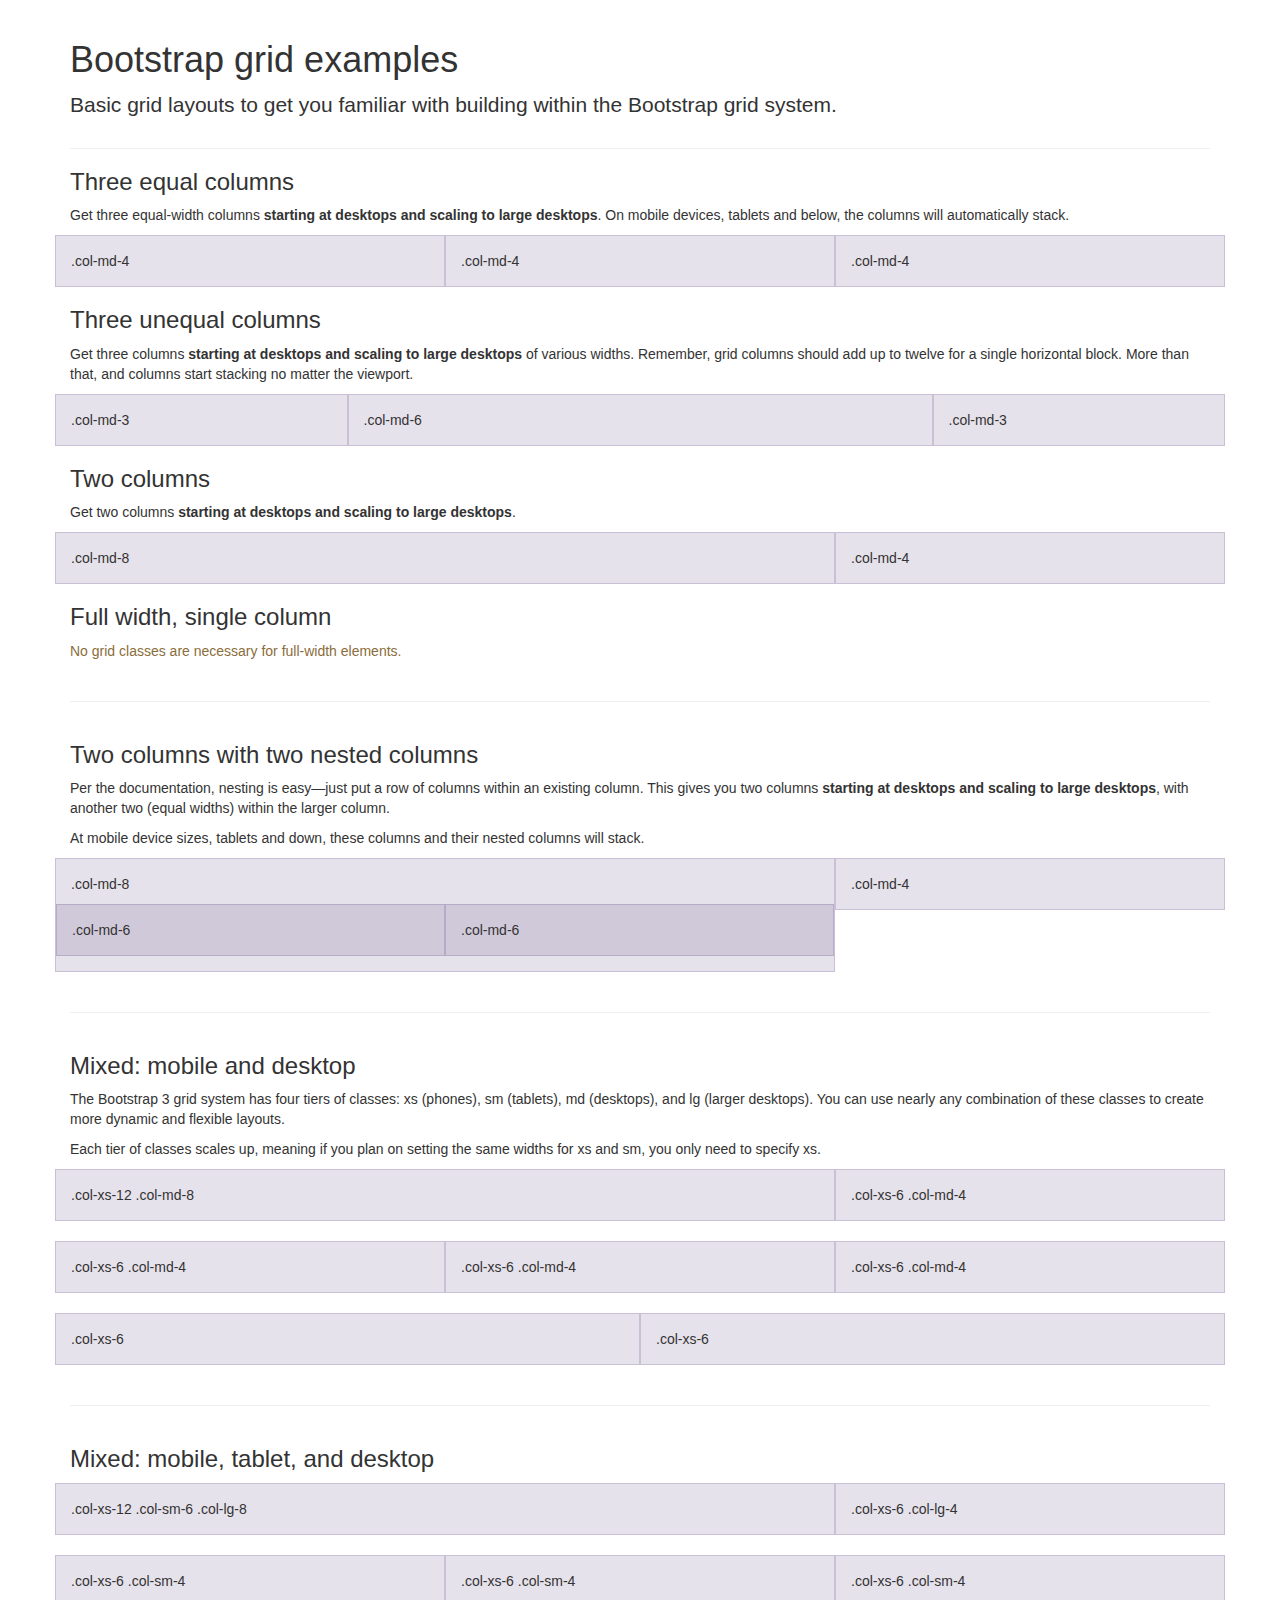
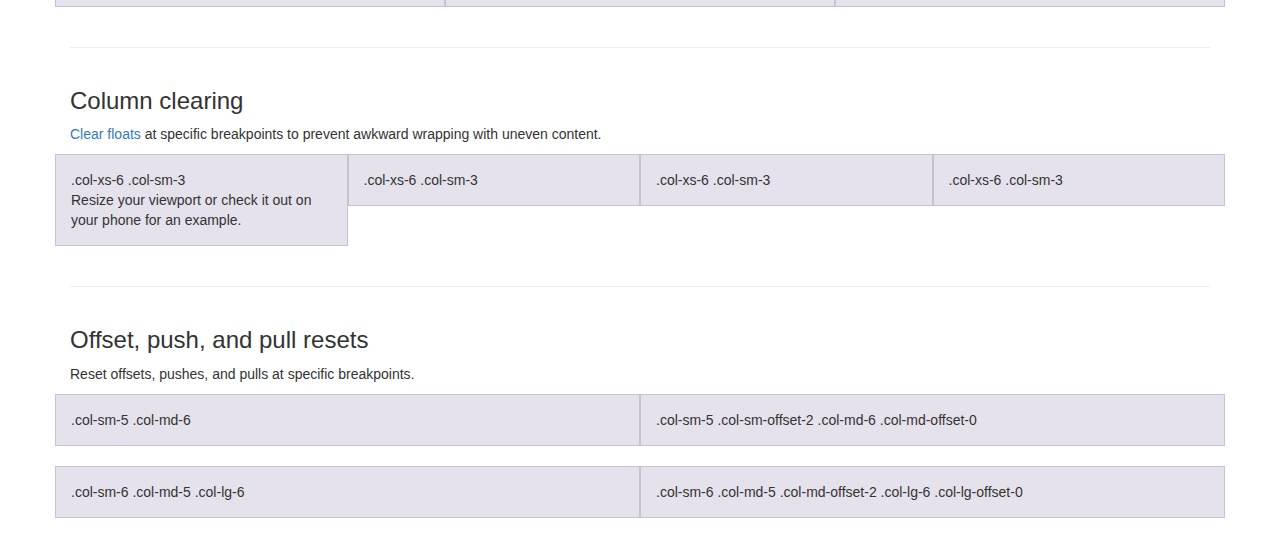
<file: Practice/bootstrap-3.3.7/bootstrap-3.3.7/docs/examples/grid/index.html>
<!DOCTYPE html>
<html lang="en">
  <head>
    <meta charset="utf-8">
    <meta http-equiv="X-UA-Compatible" content="IE=edge">
    <meta name="viewport" content="width=device-width, initial-scale=1">
    <!-- The above 3 meta tags *must* come first in the head; any other head content must come *after* these tags -->
    <meta name="description" content="">
    <meta name="author" content="">
    <link rel="icon" href="../../favicon.ico">

    <title>Grid Template for Bootstrap</title>

    <!-- Bootstrap core CSS -->
    <link href="../../dist/css/bootstrap.min.css" rel="stylesheet">

    <!-- IE10 viewport hack for Surface/desktop Windows 8 bug -->
    <link href="../../assets/css/ie10-viewport-bug-workaround.css" rel="stylesheet">

    <!-- Custom styles for this template -->
    <link href="grid.css" rel="stylesheet">

    <!-- Just for debugging purposes. Don't actually copy these 2 lines! -->
    <!--[if lt IE 9]><script src="../../assets/js/ie8-responsive-file-warning.js"></script><![endif]-->
    <script src="../../assets/js/ie-emulation-modes-warning.js"></script>

    <!-- HTML5 shim and Respond.js for IE8 support of HTML5 elements and media queries -->
    <!--[if lt IE 9]>
      <script src="https://oss.maxcdn.com/html5shiv/3.7.3/html5shiv.min.js"></script>
      <script src="https://oss.maxcdn.com/respond/1.4.2/respond.min.js"></script>
    <![endif]-->
  </head>

  <body>
    <div class="container">

      <div class="page-header">
        <h1>Bootstrap grid examples</h1>
        <p class="lead">Basic grid layouts to get you familiar with building within the Bootstrap grid system.</p>
      </div>

      <h3>Three equal columns</h3>
      <p>Get three equal-width columns <strong>starting at desktops and scaling to large desktops</strong>. On mobile devices, tablets and below, the columns will automatically stack.</p>
      <div class="row">
        <div class="col-md-4">.col-md-4</div>
        <div class="col-md-4">.col-md-4</div>
        <div class="col-md-4">.col-md-4</div>
      </div>

      <h3>Three unequal columns</h3>
      <p>Get three columns <strong>starting at desktops and scaling to large desktops</strong> of various widths. Remember, grid columns should add up to twelve for a single horizontal block. More than that, and columns start stacking no matter the viewport.</p>
      <div class="row">
        <div class="col-md-3">.col-md-3</div>
        <div class="col-md-6">.col-md-6</div>
        <div class="col-md-3">.col-md-3</div>
      </div>

      <h3>Two columns</h3>
      <p>Get two columns <strong>starting at desktops and scaling to large desktops</strong>.</p>
      <div class="row">
        <div class="col-md-8">.col-md-8</div>
        <div class="col-md-4">.col-md-4</div>
      </div>

      <h3>Full width, single column</h3>
      <p class="text-warning">No grid classes are necessary for full-width elements.</p>

      <hr>

      <h3>Two columns with two nested columns</h3>
      <p>Per the documentation, nesting is easy—just put a row of columns within an existing column. This gives you two columns <strong>starting at desktops and scaling to large desktops</strong>, with another two (equal widths) within the larger column.</p>
      <p>At mobile device sizes, tablets and down, these columns and their nested columns will stack.</p>
      <div class="row">
        <div class="col-md-8">
          .col-md-8
          <div class="row">
            <div class="col-md-6">.col-md-6</div>
            <div class="col-md-6">.col-md-6</div>
          </div>
        </div>
        <div class="col-md-4">.col-md-4</div>
      </div>

      <hr>

      <h3>Mixed: mobile and desktop</h3>
      <p>The Bootstrap 3 grid system has four tiers of classes: xs (phones), sm (tablets), md (desktops), and lg (larger desktops). You can use nearly any combination of these classes to create more dynamic and flexible layouts.</p>
      <p>Each tier of classes scales up, meaning if you plan on setting the same widths for xs and sm, you only need to specify xs.</p>
      <div class="row">
        <div class="col-xs-12 col-md-8">.col-xs-12 .col-md-8</div>
        <div class="col-xs-6 col-md-4">.col-xs-6 .col-md-4</div>
      </div>
      <div class="row">
        <div class="col-xs-6 col-md-4">.col-xs-6 .col-md-4</div>
        <div class="col-xs-6 col-md-4">.col-xs-6 .col-md-4</div>
        <div class="col-xs-6 col-md-4">.col-xs-6 .col-md-4</div>
      </div>
      <div class="row">
        <div class="col-xs-6">.col-xs-6</div>
        <div class="col-xs-6">.col-xs-6</div>
      </div>

      <hr>

      <h3>Mixed: mobile, tablet, and desktop</h3>
      <p></p>
      <div class="row">
        <div class="col-xs-12 col-sm-6 col-lg-8">.col-xs-12 .col-sm-6 .col-lg-8</div>
        <div class="col-xs-6 col-lg-4">.col-xs-6 .col-lg-4</div>
      </div>
      <div class="row">
        <div class="col-xs-6 col-sm-4">.col-xs-6 .col-sm-4</div>
        <div class="col-xs-6 col-sm-4">.col-xs-6 .col-sm-4</div>
        <div class="col-xs-6 col-sm-4">.col-xs-6 .col-sm-4</div>
      </div>

      <hr>

      <h3>Column clearing</h3>
      <p><a href="http://getbootstrap.com/css/#grid-responsive-resets">Clear floats</a> at specific breakpoints to prevent awkward wrapping with uneven content.</p>
      <div class="row">
        <div class="col-xs-6 col-sm-3">
          .col-xs-6 .col-sm-3
          <br>
          Resize your viewport or check it out on your phone for an example.
        </div>
        <div class="col-xs-6 col-sm-3">.col-xs-6 .col-sm-3</div>

        <!-- Add the extra clearfix for only the required viewport -->
        <div class="clearfix visible-xs"></div>

        <div class="col-xs-6 col-sm-3">.col-xs-6 .col-sm-3</div>
        <div class="col-xs-6 col-sm-3">.col-xs-6 .col-sm-3</div>
      </div>

      <hr>

      <h3>Offset, push, and pull resets</h3>
      <p>Reset offsets, pushes, and pulls at specific breakpoints.</p>
      <div class="row">
        <div class="col-sm-5 col-md-6">.col-sm-5 .col-md-6</div>
        <div class="col-sm-5 col-sm-offset-2 col-md-6 col-md-offset-0">.col-sm-5 .col-sm-offset-2 .col-md-6 .col-md-offset-0</div>
      </div>
      <div class="row">
        <div class="col-sm-6 col-md-5 col-lg-6">.col-sm-6 .col-md-5 .col-lg-6</div>
        <div class="col-sm-6 col-md-5 col-md-offset-2 col-lg-6 col-lg-offset-0">.col-sm-6 .col-md-5 .col-md-offset-2 .col-lg-6 .col-lg-offset-0</div>
      </div>


    </div> <!-- /container -->


    <!-- IE10 viewport hack for Surface/desktop Windows 8 bug -->
    <script src="../../assets/js/ie10-viewport-bug-workaround.js"></script>
  </body>
</html>
</file>
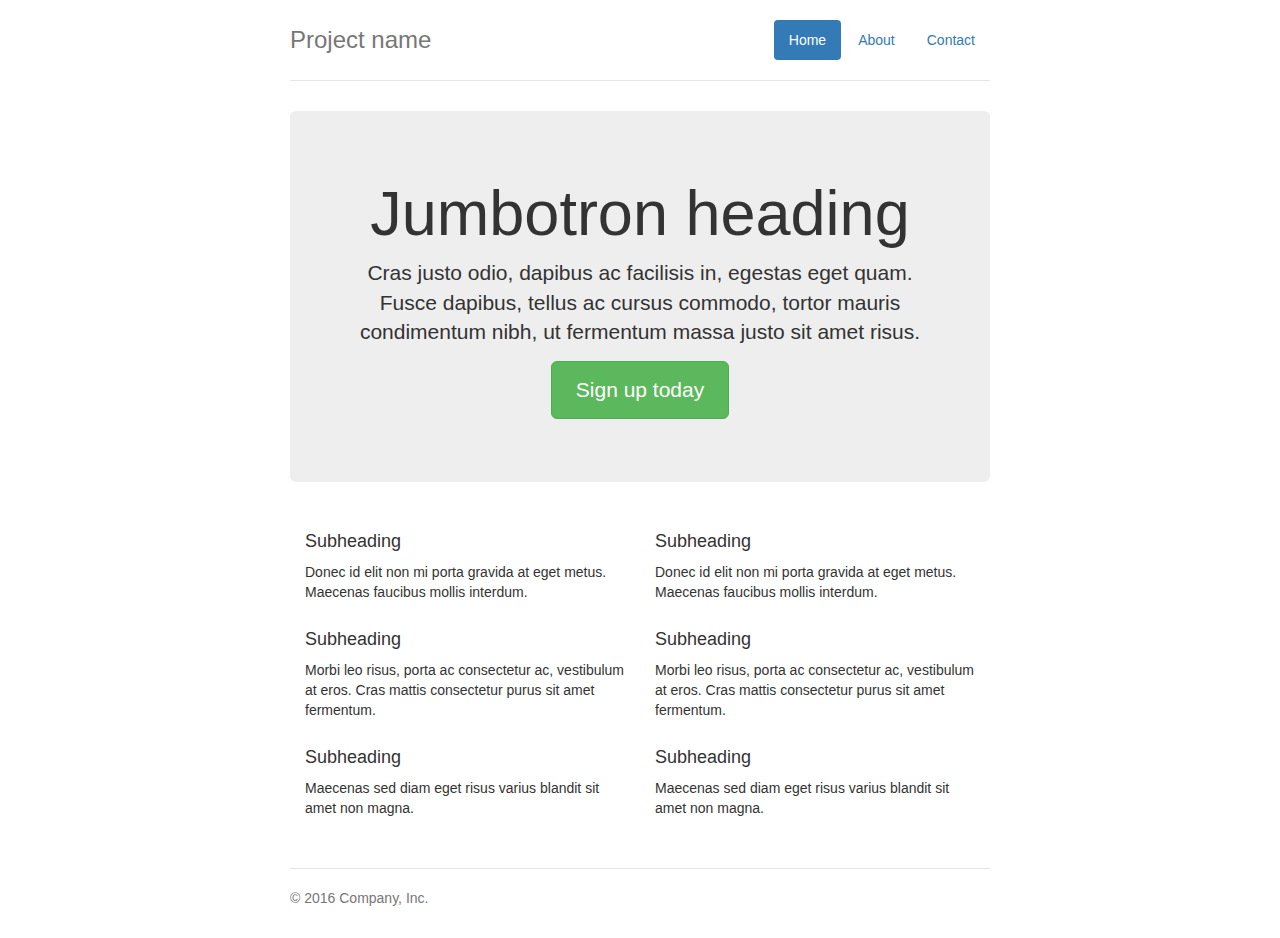
<file: Practice/bootstrap-3.3.7/bootstrap-3.3.7/docs/examples/jumbotron-narrow/index.html>
<!DOCTYPE html>
<html lang="en">
  <head>
    <meta charset="utf-8">
    <meta http-equiv="X-UA-Compatible" content="IE=edge">
    <meta name="viewport" content="width=device-width, initial-scale=1">
    <!-- The above 3 meta tags *must* come first in the head; any other head content must come *after* these tags -->
    <meta name="description" content="">
    <meta name="author" content="">
    <link rel="icon" href="../../favicon.ico">

    <title>Narrow Jumbotron Template for Bootstrap</title>

    <!-- Bootstrap core CSS -->
    <link href="../../dist/css/bootstrap.min.css" rel="stylesheet">

    <!-- IE10 viewport hack for Surface/desktop Windows 8 bug -->
    <link href="../../assets/css/ie10-viewport-bug-workaround.css" rel="stylesheet">

    <!-- Custom styles for this template -->
    <link href="jumbotron-narrow.css" rel="stylesheet">

    <!-- Just for debugging purposes. Don't actually copy these 2 lines! -->
    <!--[if lt IE 9]><script src="../../assets/js/ie8-responsive-file-warning.js"></script><![endif]-->
    <script src="../../assets/js/ie-emulation-modes-warning.js"></script>

    <!-- HTML5 shim and Respond.js for IE8 support of HTML5 elements and media queries -->
    <!--[if lt IE 9]>
      <script src="https://oss.maxcdn.com/html5shiv/3.7.3/html5shiv.min.js"></script>
      <script src="https://oss.maxcdn.com/respond/1.4.2/respond.min.js"></script>
    <![endif]-->
  </head>

  <body>

    <div class="container">
      <div class="header clearfix">
        <nav>
          <ul class="nav nav-pills pull-right">
            <li role="presentation" class="active"><a href="#">Home</a></li>
            <li role="presentation"><a href="#">About</a></li>
            <li role="presentation"><a href="#">Contact</a></li>
          </ul>
        </nav>
        <h3 class="text-muted">Project name</h3>
      </div>

      <div class="jumbotron">
        <h1>Jumbotron heading</h1>
        <p class="lead">Cras justo odio, dapibus ac facilisis in, egestas eget quam. Fusce dapibus, tellus ac cursus commodo, tortor mauris condimentum nibh, ut fermentum massa justo sit amet risus.</p>
        <p><a class="btn btn-lg btn-success" href="#" role="button">Sign up today</a></p>
      </div>

      <div class="row marketing">
        <div class="col-lg-6">
          <h4>Subheading</h4>
          <p>Donec id elit non mi porta gravida at eget metus. Maecenas faucibus mollis interdum.</p>

          <h4>Subheading</h4>
          <p>Morbi leo risus, porta ac consectetur ac, vestibulum at eros. Cras mattis consectetur purus sit amet fermentum.</p>

          <h4>Subheading</h4>
          <p>Maecenas sed diam eget risus varius blandit sit amet non magna.</p>
        </div>

        <div class="col-lg-6">
          <h4>Subheading</h4>
          <p>Donec id elit non mi porta gravida at eget metus. Maecenas faucibus mollis interdum.</p>

          <h4>Subheading</h4>
          <p>Morbi leo risus, porta ac consectetur ac, vestibulum at eros. Cras mattis consectetur purus sit amet fermentum.</p>

          <h4>Subheading</h4>
          <p>Maecenas sed diam eget risus varius blandit sit amet non magna.</p>
        </div>
      </div>

      <footer class="footer">
        <p>&copy; 2016 Company, Inc.</p>
      </footer>

    </div> <!-- /container -->


    <!-- IE10 viewport hack for Surface/desktop Windows 8 bug -->
    <script src="../../assets/js/ie10-viewport-bug-workaround.js"></script>
  </body>
</html>
</file>
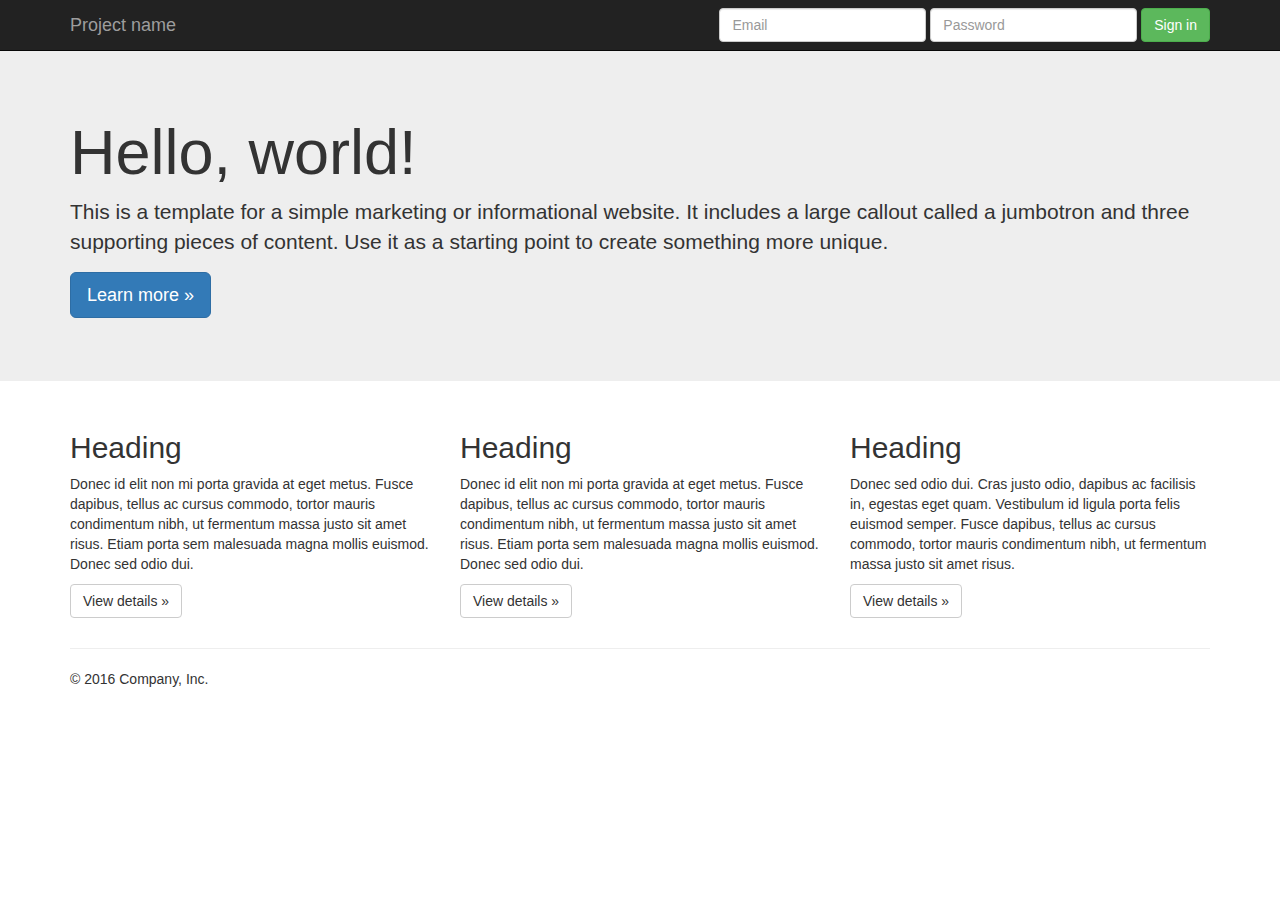
<file: Practice/bootstrap-3.3.7/bootstrap-3.3.7/docs/examples/jumbotron/index.html>
<!DOCTYPE html>
<html lang="en">
  <head>
    <meta charset="utf-8">
    <meta http-equiv="X-UA-Compatible" content="IE=edge">
    <meta name="viewport" content="width=device-width, initial-scale=1">
    <!-- The above 3 meta tags *must* come first in the head; any other head content must come *after* these tags -->
    <meta name="description" content="">
    <meta name="author" content="">
    <link rel="icon" href="../../favicon.ico">

    <title>Jumbotron Template for Bootstrap</title>

    <!-- Bootstrap core CSS -->
    <link href="../../dist/css/bootstrap.min.css" rel="stylesheet">

    <!-- IE10 viewport hack for Surface/desktop Windows 8 bug -->
    <link href="../../assets/css/ie10-viewport-bug-workaround.css" rel="stylesheet">

    <!-- Custom styles for this template -->
    <link href="jumbotron.css" rel="stylesheet">

    <!-- Just for debugging purposes. Don't actually copy these 2 lines! -->
    <!--[if lt IE 9]><script src="../../assets/js/ie8-responsive-file-warning.js"></script><![endif]-->
    <script src="../../assets/js/ie-emulation-modes-warning.js"></script>

    <!-- HTML5 shim and Respond.js for IE8 support of HTML5 elements and media queries -->
    <!--[if lt IE 9]>
      <script src="https://oss.maxcdn.com/html5shiv/3.7.3/html5shiv.min.js"></script>
      <script src="https://oss.maxcdn.com/respond/1.4.2/respond.min.js"></script>
    <![endif]-->
  </head>

  <body>

    <nav class="navbar navbar-inverse navbar-fixed-top">
      <div class="container">
        <div class="navbar-header">
          <button type="button" class="navbar-toggle collapsed" data-toggle="collapse" data-target="#navbar" aria-expanded="false" aria-controls="navbar">
            <span class="sr-only">Toggle navigation</span>
            <span class="icon-bar"></span>
            <span class="icon-bar"></span>
            <span class="icon-bar"></span>
          </button>
          <a class="navbar-brand" href="#">Project name</a>
        </div>
        <div id="navbar" class="navbar-collapse collapse">
          <form class="navbar-form navbar-right">
            <div class="form-group">
              <input type="text" placeholder="Email" class="form-control">
            </div>
            <div class="form-group">
              <input type="password" placeholder="Password" class="form-control">
            </div>
            <button type="submit" class="btn btn-success">Sign in</button>
          </form>
        </div><!--/.navbar-collapse -->
      </div>
    </nav>

    <!-- Main jumbotron for a primary marketing message or call to action -->
    <div class="jumbotron">
      <div class="container">
        <h1>Hello, world!</h1>
        <p>This is a template for a simple marketing or informational website. It includes a large callout called a jumbotron and three supporting pieces of content. Use it as a starting point to create something more unique.</p>
        <p><a class="btn btn-primary btn-lg" href="#" role="button">Learn more &raquo;</a></p>
      </div>
    </div>

    <div class="container">
      <!-- Example row of columns -->
      <div class="row">
        <div class="col-md-4">
          <h2>Heading</h2>
          <p>Donec id elit non mi porta gravida at eget metus. Fusce dapibus, tellus ac cursus commodo, tortor mauris condimentum nibh, ut fermentum massa justo sit amet risus. Etiam porta sem malesuada magna mollis euismod. Donec sed odio dui. </p>
          <p><a class="btn btn-default" href="#" role="button">View details &raquo;</a></p>
        </div>
        <div class="col-md-4">
          <h2>Heading</h2>
          <p>Donec id elit non mi porta gravida at eget metus. Fusce dapibus, tellus ac cursus commodo, tortor mauris condimentum nibh, ut fermentum massa justo sit amet risus. Etiam porta sem malesuada magna mollis euismod. Donec sed odio dui. </p>
          <p><a class="btn btn-default" href="#" role="button">View details &raquo;</a></p>
       </div>
        <div class="col-md-4">
          <h2>Heading</h2>
          <p>Donec sed odio dui. Cras justo odio, dapibus ac facilisis in, egestas eget quam. Vestibulum id ligula porta felis euismod semper. Fusce dapibus, tellus ac cursus commodo, tortor mauris condimentum nibh, ut fermentum massa justo sit amet risus.</p>
          <p><a class="btn btn-default" href="#" role="button">View details &raquo;</a></p>
        </div>
      </div>

      <hr>

      <footer>
        <p>&copy; 2016 Company, Inc.</p>
      </footer>
    </div> <!-- /container -->


    <!-- Bootstrap core JavaScript
    ================================================== -->
    <!-- Placed at the end of the document so the pages load faster -->
    <script src="https://ajax.googleapis.com/ajax/libs/jquery/1.12.4/jquery.min.js"></script>
    <script>window.jQuery || document.write('<script src="../../assets/js/vendor/jquery.min.js"><\/script>')</script>
    <script src="../../dist/js/bootstrap.min.js"></script>
    <!-- IE10 viewport hack for Surface/desktop Windows 8 bug -->
    <script src="../../assets/js/ie10-viewport-bug-workaround.js"></script>
  </body>
</html>
</file>
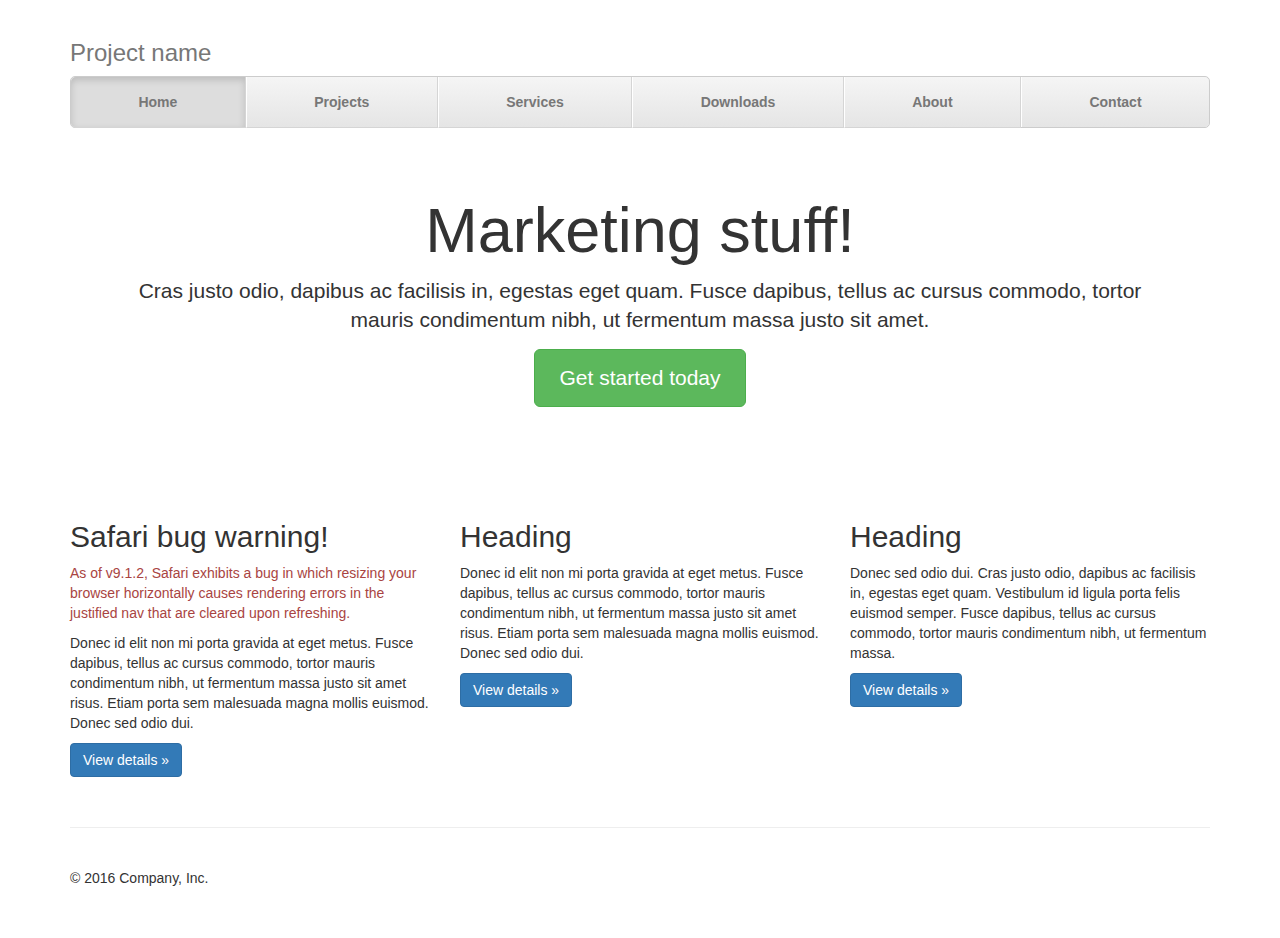
<file: Practice/bootstrap-3.3.7/bootstrap-3.3.7/docs/examples/justified-nav/index.html>
<!DOCTYPE html>
<html lang="en">
  <head>
    <meta charset="utf-8">
    <meta http-equiv="X-UA-Compatible" content="IE=edge">
    <meta name="viewport" content="width=device-width, initial-scale=1">
    <!-- The above 3 meta tags *must* come first in the head; any other head content must come *after* these tags -->
    <meta name="description" content="">
    <meta name="author" content="">
    <link rel="icon" href="../../favicon.ico">

    <title>Justified Nav Template for Bootstrap</title>

    <!-- Bootstrap core CSS -->
    <link href="../../dist/css/bootstrap.min.css" rel="stylesheet">

    <!-- IE10 viewport hack for Surface/desktop Windows 8 bug -->
    <link href="../../assets/css/ie10-viewport-bug-workaround.css" rel="stylesheet">

    <!-- Custom styles for this template -->
    <link href="justified-nav.css" rel="stylesheet">

    <!-- Just for debugging purposes. Don't actually copy these 2 lines! -->
    <!--[if lt IE 9]><script src="../../assets/js/ie8-responsive-file-warning.js"></script><![endif]-->
    <script src="../../assets/js/ie-emulation-modes-warning.js"></script>

    <!-- HTML5 shim and Respond.js for IE8 support of HTML5 elements and media queries -->
    <!--[if lt IE 9]>
      <script src="https://oss.maxcdn.com/html5shiv/3.7.3/html5shiv.min.js"></script>
      <script src="https://oss.maxcdn.com/respond/1.4.2/respond.min.js"></script>
    <![endif]-->
  </head>

  <body>

    <div class="container">

      <!-- The justified navigation menu is meant for single line per list item.
           Multiple lines will require custom code not provided by Bootstrap. -->
      <div class="masthead">
        <h3 class="text-muted">Project name</h3>
        <nav>
          <ul class="nav nav-justified">
            <li class="active"><a href="#">Home</a></li>
            <li><a href="#">Projects</a></li>
            <li><a href="#">Services</a></li>
            <li><a href="#">Downloads</a></li>
            <li><a href="#">About</a></li>
            <li><a href="#">Contact</a></li>
          </ul>
        </nav>
      </div>

      <!-- Jumbotron -->
      <div class="jumbotron">
        <h1>Marketing stuff!</h1>
        <p class="lead">Cras justo odio, dapibus ac facilisis in, egestas eget quam. Fusce dapibus, tellus ac cursus commodo, tortor mauris condimentum nibh, ut fermentum massa justo sit amet.</p>
        <p><a class="btn btn-lg btn-success" href="#" role="button">Get started today</a></p>
      </div>

      <!-- Example row of columns -->
      <div class="row">
        <div class="col-lg-4">
          <h2>Safari bug warning!</h2>
          <p class="text-danger">As of v9.1.2, Safari exhibits a bug in which resizing your browser horizontally causes rendering errors in the justified nav that are cleared upon refreshing.</p>
          <p>Donec id elit non mi porta gravida at eget metus. Fusce dapibus, tellus ac cursus commodo, tortor mauris condimentum nibh, ut fermentum massa justo sit amet risus. Etiam porta sem malesuada magna mollis euismod. Donec sed odio dui. </p>
          <p><a class="btn btn-primary" href="#" role="button">View details &raquo;</a></p>
        </div>
        <div class="col-lg-4">
          <h2>Heading</h2>
          <p>Donec id elit non mi porta gravida at eget metus. Fusce dapibus, tellus ac cursus commodo, tortor mauris condimentum nibh, ut fermentum massa justo sit amet risus. Etiam porta sem malesuada magna mollis euismod. Donec sed odio dui. </p>
          <p><a class="btn btn-primary" href="#" role="button">View details &raquo;</a></p>
       </div>
        <div class="col-lg-4">
          <h2>Heading</h2>
          <p>Donec sed odio dui. Cras justo odio, dapibus ac facilisis in, egestas eget quam. Vestibulum id ligula porta felis euismod semper. Fusce dapibus, tellus ac cursus commodo, tortor mauris condimentum nibh, ut fermentum massa.</p>
          <p><a class="btn btn-primary" href="#" role="button">View details &raquo;</a></p>
        </div>
      </div>

      <!-- Site footer -->
      <footer class="footer">
        <p>&copy; 2016 Company, Inc.</p>
      </footer>

    </div> <!-- /container -->


    <!-- IE10 viewport hack for Surface/desktop Windows 8 bug -->
    <script src="../../assets/js/ie10-viewport-bug-workaround.js"></script>
  </body>
</html>
</file>
<file: Practice/Homework 2 - Redo Basic Portfolio/V5 - From Scratch/css/style.css>
/* In case we need to check positioning */
/* border: 2px solid black; */

header {
	display: inline-block;
	padding: 20px 20px 10px 20px;
	border-bottom: 5px solid #b81d18 ;
}

h1 {
	font-size:30px;
	color: white;
}

.YourName {
	padding: 20px;
	background-color: #b81d18;
	float: left;
	border-radius: 7px;
	font-weight: bold;
}

.PageLinks {
	float: right;
	padding: 20px;
}

.Link {
	padding: 10px;
	display: inline-block;
	font-weight: bold;
	border-radius: 5px;
}

.Home {
	display: inline-block;
	position: relative;
	top: 5.5px;
	padding: 4px;
}

.Link:hover {
	background-color: #b81d18;
}

a:link, a:visited {
	text-decoration: none;
	color: #777777; 
}
.Link:hover a {
	color: white;
}

.MainSection {
	min-height: calc(100vh-70px);
	flex: 1 0 auto;
	background-image: url("https://static1.squarespace.com/static/52fa426be4b062dfe8a7f47a/t/56e5ef32356fb03943262f0e/1457909560384/welcomebackground.jpg");
	background-repeat: no-repeat;
	background-size: cover;
/*	FOR BACKGROUND IMAGE ON HOME PAGE */
/*	background-image: url('image/HP4.jpg');
  	background-color: black;*/

}

html {
	height: 100%;
	font-family: 'Open Sans Condensed', sans-serif;

}
body {
  display: flex;
  flex-direction: column;
  height: 100%;
}

footer{
	flex-shrink: 0;
	background-color: #666666;
	padding: 30px 15px 30px 15px;
	text-align: center;
	color: white;
	font-size: 12px;
	font-weight: bold;
	border-top: 5px solid #b81d18;

/*Clearing Float*/
	content: "";
	display: block;
	clear: both;
}

.Hello {
	text-align: center;
	font-size: 40px;
	font-weight: bold;
	background-color: black;
	color: white;
	opacity: 0.65;
	padding: 5px;
	margin: 17% 33.33% 0% 33.33%;
}

.Msg {
	text-align: center;
	font-size: 30px;
	font-weight: bold;
	background-color: black;
	color: white;
	opacity: 0.65;
	padding: 5px;
	margin: 0% 33.33% 0% 33.33%;
}

.clearfix::after {
	content: "";
	display: block;
	clear: both;
}

.AboutMe {
	border: 1px solid #b81d18;
	background-color: white;
/*	opacity: 0.7;*/
	width: 35%;
	margin: 3% 3% 3% 20%;
	padding: 20px;
	border-radius: 10px;
	float: left;
}

.SectionHeader {
	color: black;
	padding-bottom: 10px;
	border-bottom: .75px solid #b81d18;
}

.SectionInfo {
	padding-top: 15px;
}

.Connect {
	text-align: center;
	width: 11%;
	border: 1px solid #b81d18;
	border-radius: 10px;
	padding: 20px;
	background-color: white;
	float: left;
	margin-top: 3%;
}

.ContactForm {
	border: 1px solid #b81d18;
	background-color: white;
	width: 35%;
	margin: 3% 3% 3% 20%;
	padding: 20px;
	border-radius: 10px;
	float: left;
}

.Form{
	width: 95%;
	margin-top: 5px;
	margin-bottom: 5px;
}

.MessageForm {
	width: 95%;
 	height: 100px;
 	margin-top: 5px;
	margin-bottom: 5px;
}

.SubmitButton {
	padding: 10px;
	border-radius: 5px;
	width: 7%;
	border: 1px solid #dddddd;
}

.SubmitButton:hover {
	background-color: #b81d18;
	color: white;
}

textarea, input {
	font-family: 'Open Sans Condensed', sans-serif;
	color: black;
	font-weight: bold;
}

.Portfolio {
	border: 1px solid #b81d18;
	background-color: white;
	width: 35%;
	margin: 3% 3% 3% 20%;
	padding: 20px;
	border-radius: 10px;
	float: left;
}

.ProjectImage{
	padding: 0px;
	width: 47%;
	float: left;
	height: 202px;
	margin: 6px;
	border: 1px solid #dddddd;
}

.ProjectName {
	text-align: center;
	padding: 5px;
	font-size: 25px;
	font-weight: bold;
	color: white;
	background-color: #b81d18;
	position:relative;
	bottom: 45px;
}

@media screen and
</file>
<file: Practice/bootstrap-3.3.7/bootstrap-3.3.7/docs/examples/blog/blog.css>
/*
 * Globals
 */

body {
  font-family: Georgia, "Times New Roman", Times, serif;
  color: #555;
}

h1, .h1,
h2, .h2,
h3, .h3,
h4, .h4,
h5, .h5,
h6, .h6 {
  margin-top: 0;
  font-family: "Helvetica Neue", Helvetica, Arial, sans-serif;
  font-weight: normal;
  color: #333;
}


/*
 * Override Bootstrap's default container.
 */

@media (min-width: 1200px) {
  .container {
    width: 970px;
  }
}


/*
 * Masthead for nav
 */

.blog-masthead {
  background-color: #428bca;
  -webkit-box-shadow: inset 0 -2px 5px rgba(0,0,0,.1);
          box-shadow: inset 0 -2px 5px rgba(0,0,0,.1);
}

/* Nav links */
.blog-nav-item {
  position: relative;
  display: inline-block;
  padding: 10px;
  font-weight: 500;
  color: #cdddeb;
}
.blog-nav-item:hover,
.blog-nav-item:focus {
  color: #fff;
  text-decoration: none;
}

/* Active state gets a caret at the bottom */
.blog-nav .active {
  color: #fff;
}
.blog-nav .active:after {
  position: absolute;
  bottom: 0;
  left: 50%;
  width: 0;
  height: 0;
  margin-left: -5px;
  vertical-align: middle;
  content: " ";
  border-right: 5px solid transparent;
  border-bottom: 5px solid;
  border-left: 5px solid transparent;
}


/*
 * Blog name and description
 */

.blog-header {
  padding-top: 20px;
  padding-bottom: 20px;
}
.blog-title {
  margin-top: 30px;
  margin-bottom: 0;
  font-size: 60px;
  font-weight: normal;
}
.blog-description {
  font-size: 20px;
  color: #999;
}


/*
 * Main column and sidebar layout
 */

.blog-main {
  font-size: 18px;
  line-height: 1.5;
}

/* Sidebar modules for boxing content */
.sidebar-module {
  padding: 15px;
  margin: 0 -15px 15px;
}
.sidebar-module-inset {
  padding: 15px;
  background-color: #f5f5f5;
  border-radius: 4px;
}
.sidebar-module-inset p:last-child,
.sidebar-module-inset ul:last-child,
.sidebar-module-inset ol:last-child {
  margin-bottom: 0;
}


/* Pagination */
.pager {
  margin-bottom: 60px;
  text-align: left;
}
.pager > li > a {
  width: 140px;
  padding: 10px 20px;
  text-align: center;
  border-radius: 30px;
}


/*
 * Blog posts
 */

.blog-post {
  margin-bottom: 60px;
}
.blog-post-title {
  margin-bottom: 5px;
  font-size: 40px;
}
.blog-post-meta {
  margin-bottom: 20px;
  color: #999;
}


/*
 * Footer
 */

.blog-footer {
  padding: 40px 0;
  color: #999;
  text-align: center;
  background-color: #f9f9f9;
  border-top: 1px solid #e5e5e5;
}
.blog-footer p:last-child {
  margin-bottom: 0;
}
</file>
<file: Practice/bootstrap-3.3.7/bootstrap-3.3.7/docs/examples/carousel/carousel.css>
/* GLOBAL STYLES
-------------------------------------------------- */
/* Padding below the footer and lighter body text */

body {
  padding-bottom: 40px;
  color: #5a5a5a;
}


/* CUSTOMIZE THE NAVBAR
-------------------------------------------------- */

/* Special class on .container surrounding .navbar, used for positioning it into place. */
.navbar-wrapper {
  position: absolute;
  top: 0;
  right: 0;
  left: 0;
  z-index: 20;
}

/* Flip around the padding for proper display in narrow viewports */
.navbar-wrapper > .container {
  padding-right: 0;
  padding-left: 0;
}
.navbar-wrapper .navbar {
  padding-right: 15px;
  padding-left: 15px;
}
.navbar-wrapper .navbar .container {
  width: auto;
}


/* CUSTOMIZE THE CAROUSEL
-------------------------------------------------- */

/* Carousel base class */
.carousel {
  height: 500px;
  margin-bottom: 60px;
}
/* Since positioning the image, we need to help out the caption */
.carousel-caption {
  z-index: 10;
}

/* Declare heights because of positioning of img element */
.carousel .item {
  height: 500px;
  background-color: #777;
}
.carousel-inner > .item > img {
  position: absolute;
  top: 0;
  left: 0;
  min-width: 100%;
  height: 500px;
}


/* MARKETING CONTENT
-------------------------------------------------- */

/* Center align the text within the three columns below the carousel */
.marketing .col-lg-4 {
  margin-bottom: 20px;
  text-align: center;
}
.marketing h2 {
  font-weight: normal;
}
.marketing .col-lg-4 p {
  margin-right: 10px;
  margin-left: 10px;
}


/* Featurettes
------------------------- */

.featurette-divider {
  margin: 80px 0; /* Space out the Bootstrap <hr> more */
}

/* Thin out the marketing headings */
.featurette-heading {
  font-weight: 300;
  line-height: 1;
  letter-spacing: -1px;
}


/* RESPONSIVE CSS
-------------------------------------------------- */

@media (min-width: 768px) {
  /* Navbar positioning foo */
  .navbar-wrapper {
    margin-top: 20px;
  }
  .navbar-wrapper .container {
    padding-right: 15px;
    padding-left: 15px;
  }
  .navbar-wrapper .navbar {
    padding-right: 0;
    padding-left: 0;
  }

  /* The navbar becomes detached from the top, so we round the corners */
  .navbar-wrapper .navbar {
    border-radius: 4px;
  }

  /* Bump up size of carousel content */
  .carousel-caption p {
    margin-bottom: 20px;
    font-size: 21px;
    line-height: 1.4;
  }

  .featurette-heading {
    font-size: 50px;
  }
}

@media (min-width: 992px) {
  .featurette-heading {
    margin-top: 120px;
  }
}
</file>
<file: Practice/bootstrap-3.3.7/bootstrap-3.3.7/docs/examples/cover/cover.css>
/*
 * Globals
 */

/* Links */
a,
a:focus,
a:hover {
  color: #fff;
}

/* Custom default button */
.btn-default,
.btn-default:hover,
.btn-default:focus {
  color: #333;
  text-shadow: none; /* Prevent inheritance from `body` */
  background-color: #fff;
  border: 1px solid #fff;
}


/*
 * Base structure
 */

html,
body {
  height: 100%;
  background-color: #333;
}
body {
  color: #fff;
  text-align: center;
  text-shadow: 0 1px 3px rgba(0,0,0,.5);
}

/* Extra markup and styles for table-esque vertical and horizontal centering */
.site-wrapper {
  display: table;
  width: 100%;
  height: 100%; /* For at least Firefox */
  min-height: 100%;
  -webkit-box-shadow: inset 0 0 100px rgba(0,0,0,.5);
          box-shadow: inset 0 0 100px rgba(0,0,0,.5);
}
.site-wrapper-inner {
  display: table-cell;
  vertical-align: top;
}
.cover-container {
  margin-right: auto;
  margin-left: auto;
}

/* Padding for spacing */
.inner {
  padding: 30px;
}


/*
 * Header
 */
.masthead-brand {
  margin-top: 10px;
  margin-bottom: 10px;
}

.masthead-nav > li {
  display: inline-block;
}
.masthead-nav > li + li {
  margin-left: 20px;
}
.masthead-nav > li > a {
  padding-right: 0;
  padding-left: 0;
  font-size: 16px;
  font-weight: bold;
  color: #fff; /* IE8 proofing */
  color: rgba(255,255,255,.75);
  border-bottom: 2px solid transparent;
}
.masthead-nav > li > a:hover,
.masthead-nav > li > a:focus {
  background-color: transparent;
  border-bottom-color: #a9a9a9;
  border-bottom-color: rgba(255,255,255,.25);
}
.masthead-nav > .active > a,
.masthead-nav > .active > a:hover,
.masthead-nav > .active > a:focus {
  color: #fff;
  border-bottom-color: #fff;
}

@media (min-width: 768px) {
  .masthead-brand {
    float: left;
  }
  .masthead-nav {
    float: right;
  }
}


/*
 * Cover
 */

.cover {
  padding: 0 20px;
}
.cover .btn-lg {
  padding: 10px 20px;
  font-weight: bold;
}


/*
 * Footer
 */

.mastfoot {
  color: #999; /* IE8 proofing */
  color: rgba(255,255,255,.5);
}


/*
 * Affix and center
 */

@media (min-width: 768px) {
  /* Pull out the header and footer */
  .masthead {
    position: fixed;
    top: 0;
  }
  .mastfoot {
    position: fixed;
    bottom: 0;
  }
  /* Start the vertical centering */
  .site-wrapper-inner {
    vertical-align: middle;
  }
  /* Handle the widths */
  .masthead,
  .mastfoot,
  .cover-container {
    width: 100%; /* Must be percentage or pixels for horizontal alignment */
  }
}

@media (min-width: 992px) {
  .masthead,
  .mastfoot,
  .cover-container {
    width: 700px;
  }
}
</file>
<file: Practice/bootstrap-3.3.7/bootstrap-3.3.7/docs/examples/dashboard/dashboard.css>
/*
 * Base structure
 */

/* Move down content because we have a fixed navbar that is 50px tall */
body {
  padding-top: 50px;
}


/*
 * Global add-ons
 */

.sub-header {
  padding-bottom: 10px;
  border-bottom: 1px solid #eee;
}

/*
 * Top navigation
 * Hide default border to remove 1px line.
 */
.navbar-fixed-top {
  border: 0;
}

/*
 * Sidebar
 */

/* Hide for mobile, show later */
.sidebar {
  display: none;
}
@media (min-width: 768px) {
  .sidebar {
    position: fixed;
    top: 51px;
    bottom: 0;
    left: 0;
    z-index: 1000;
    display: block;
    padding: 20px;
    overflow-x: hidden;
    overflow-y: auto; /* Scrollable contents if viewport is shorter than content. */
    background-color: #f5f5f5;
    border-right: 1px solid #eee;
  }
}

/* Sidebar navigation */
.nav-sidebar {
  margin-right: -21px; /* 20px padding + 1px border */
  margin-bottom: 20px;
  margin-left: -20px;
}
.nav-sidebar > li > a {
  padding-right: 20px;
  padding-left: 20px;
}
.nav-sidebar > .active > a,
.nav-sidebar > .active > a:hover,
.nav-sidebar > .active > a:focus {
  color: #fff;
  background-color: #428bca;
}


/*
 * Main content
 */

.main {
  padding: 20px;
}
@media (min-width: 768px) {
  .main {
    padding-right: 40px;
    padding-left: 40px;
  }
}
.main .page-header {
  margin-top: 0;
}


/*
 * Placeholder dashboard ideas
 */

.placeholders {
  margin-bottom: 30px;
  text-align: center;
}
.placeholders h4 {
  margin-bottom: 0;
}
.placeholder {
  margin-bottom: 20px;
}
.placeholder img {
  display: inline-block;
  border-radius: 50%;
}
</file>
<file: Practice/bootstrap-3.3.7/bootstrap-3.3.7/docs/examples/grid/grid.css>
h4 {
  margin-top: 25px;
}
.row {
  margin-bottom: 20px;
}
.row .row {
  margin-top: 10px;
  margin-bottom: 0;
}
[class*="col-"] {
  padding-top: 15px;
  padding-bottom: 15px;
  background-color: #eee;
  background-color: rgba(86,61,124,.15);
  border: 1px solid #ddd;
  border: 1px solid rgba(86,61,124,.2);
}

hr {
  margin-top: 40px;
  margin-bottom: 40px;
}
</file>
<file: Practice/bootstrap-3.3.7/bootstrap-3.3.7/docs/examples/jumbotron-narrow/jumbotron-narrow.css>
/* Space out content a bit */
body {
  padding-top: 20px;
  padding-bottom: 20px;
}

/* Everything but the jumbotron gets side spacing for mobile first views */
.header,
.marketing,
.footer {
  padding-right: 15px;
  padding-left: 15px;
}

/* Custom page header */
.header {
  padding-bottom: 20px;
  border-bottom: 1px solid #e5e5e5;
}
/* Make the masthead heading the same height as the navigation */
.header h3 {
  margin-top: 0;
  margin-bottom: 0;
  line-height: 40px;
}

/* Custom page footer */
.footer {
  padding-top: 19px;
  color: #777;
  border-top: 1px solid #e5e5e5;
}

/* Customize container */
@media (min-width: 768px) {
  .container {
    max-width: 730px;
  }
}
.container-narrow > hr {
  margin: 30px 0;
}

/* Main marketing message and sign up button */
.jumbotron {
  text-align: center;
  border-bottom: 1px solid #e5e5e5;
}
.jumbotron .btn {
  padding: 14px 24px;
  font-size: 21px;
}

/* Supporting marketing content */
.marketing {
  margin: 40px 0;
}
.marketing p + h4 {
  margin-top: 28px;
}

/* Responsive: Portrait tablets and up */
@media screen and (min-width: 768px) {
  /* Remove the padding we set earlier */
  .header,
  .marketing,
  .footer {
    padding-right: 0;
    padding-left: 0;
  }
  /* Space out the masthead */
  .header {
    margin-bottom: 30px;
  }
  /* Remove the bottom border on the jumbotron for visual effect */
  .jumbotron {
    border-bottom: 0;
  }
}
</file>
<file: Practice/bootstrap-3.3.7/bootstrap-3.3.7/docs/examples/jumbotron/jumbotron.css>
/* Move down content because we have a fixed navbar that is 50px tall */
body {
  padding-top: 50px;
  padding-bottom: 20px;
}
</file>
<file: Practice/bootstrap-3.3.7/bootstrap-3.3.7/docs/examples/justified-nav/justified-nav.css>
body {
  padding-top: 20px;
}

.footer {
  padding-top: 40px;
  padding-bottom: 40px;
  margin-top: 40px;
  border-top: 1px solid #eee;
}

/* Main marketing message and sign up button */
.jumbotron {
  text-align: center;
  background-color: transparent;
}
.jumbotron .btn {
  padding: 14px 24px;
  font-size: 21px;
}

/* Customize the nav-justified links to be fill the entire space of the .navbar */

.nav-justified {
  background-color: #eee;
  border: 1px solid #ccc;
  border-radius: 5px;
}
.nav-justified > li > a {
  padding-top: 15px;
  padding-bottom: 15px;
  margin-bottom: 0;
  font-weight: bold;
  color: #777;
  text-align: center;
  background-color: #e5e5e5; /* Old browsers */
  background-image: -webkit-gradient(linear, left top, left bottom, from(#f5f5f5), to(#e5e5e5));
  background-image: -webkit-linear-gradient(top, #f5f5f5 0%, #e5e5e5 100%);
  background-image:      -o-linear-gradient(top, #f5f5f5 0%, #e5e5e5 100%);
  background-image:         linear-gradient(to bottom, #f5f5f5 0%,#e5e5e5 100%);
  filter: progid:DXImageTransform.Microsoft.gradient( startColorstr='#f5f5f5', endColorstr='#e5e5e5',GradientType=0 ); /* IE6-9 */
  background-repeat: repeat-x; /* Repeat the gradient */
  border-bottom: 1px solid #d5d5d5;
}
.nav-justified > .active > a,
.nav-justified > .active > a:hover,
.nav-justified > .active > a:focus {
  background-color: #ddd;
  background-image: none;
  -webkit-box-shadow: inset 0 3px 7px rgba(0,0,0,.15);
          box-shadow: inset 0 3px 7px rgba(0,0,0,.15);
}
.nav-justified > li:first-child > a {
  border-radius: 5px 5px 0 0;
}
.nav-justified > li:last-child > a {
  border-bottom: 0;
  border-radius: 0 0 5px 5px;
}

@media (min-width: 768px) {
  .nav-justified {
    max-height: 52px;
  }
  .nav-justified > li > a {
    border-right: 1px solid #d5d5d5;
    border-left: 1px solid #fff;
  }
  .nav-justified > li:first-child > a {
    border-left: 0;
    border-radius: 5px 0 0 5px;
  }
  .nav-justified > li:last-child > a {
    border-right: 0;
    border-radius: 0 5px 5px 0;
  }
}

/* Responsive: Portrait tablets and up */
@media screen and (min-width: 768px) {
  /* Remove the padding we set earlier */
  .masthead,
  .marketing,
  .footer {
    padding-right: 0;
    padding-left: 0;
  }
}
</file>
<file: Practice/bootstrap-3.3.7/bootstrap-3.3.7/js/tests/vendor/qunit.css>
/*!
 * QUnit 1.22.0
 * https://qunitjs.com/
 *
 * Copyright jQuery Foundation and other contributors
 * Released under the MIT license
 * https://jquery.org/license
 *
 * Date: 2016-02-23T15:57Z
 */

/** Font Family and Sizes */

#qunit-tests, #qunit-header, #qunit-banner, #qunit-testrunner-toolbar, #qunit-filteredTest, #qunit-userAgent, #qunit-testresult {
	font-family: "Helvetica Neue Light", "HelveticaNeue-Light", "Helvetica Neue", Calibri, Helvetica, Arial, sans-serif;
}

#qunit-testrunner-toolbar, #qunit-filteredTest, #qunit-userAgent, #qunit-testresult, #qunit-tests li { font-size: small; }
#qunit-tests { font-size: smaller; }


/** Resets */

#qunit-tests, #qunit-header, #qunit-banner, #qunit-filteredTest, #qunit-userAgent, #qunit-testresult, #qunit-modulefilter {
	margin: 0;
	padding: 0;
}


/** Header */

#qunit-header {
	padding: 0.5em 0 0.5em 1em;

	color: #8699A4;
	background-color: #0D3349;

	font-size: 1.5em;
	line-height: 1em;
	font-weight: 400;

	border-radius: 5px 5px 0 0;
}

#qunit-header a {
	text-decoration: none;
	color: #C2CCD1;
}

#qunit-header a:hover,
#qunit-header a:focus {
	color: #FFF;
}

#qunit-testrunner-toolbar label {
	display: inline-block;
	padding: 0 0.5em 0 0.1em;
}

#qunit-banner {
	height: 5px;
}

#qunit-testrunner-toolbar {
	padding: 0.5em 1em 0.5em 1em;
	color: #5E740B;
	background-color: #EEE;
	overflow: hidden;
}

#qunit-filteredTest {
	padding: 0.5em 1em 0.5em 1em;
	background-color: #F4FF77;
	color: #366097;
}

#qunit-userAgent {
	padding: 0.5em 1em 0.5em 1em;
	background-color: #2B81AF;
	color: #FFF;
	text-shadow: rgba(0, 0, 0, 0.5) 2px 2px 1px;
}

#qunit-modulefilter-container {
	float: right;
	padding: 0.2em;
}

.qunit-url-config {
	display: inline-block;
	padding: 0.1em;
}

.qunit-filter {
	display: block;
	float: right;
	margin-left: 1em;
}

/** Tests: Pass/Fail */

#qunit-tests {
	list-style-position: inside;
}

#qunit-tests li {
	padding: 0.4em 1em 0.4em 1em;
	border-bottom: 1px solid #FFF;
	list-style-position: inside;
}

#qunit-tests > li {
	display: none;
}

#qunit-tests li.running,
#qunit-tests li.pass,
#qunit-tests li.fail,
#qunit-tests li.skipped {
	display: list-item;
}

#qunit-tests.hidepass {
	position: relative;
}

#qunit-tests.hidepass li.running,
#qunit-tests.hidepass li.pass {
	visibility: hidden;
	position: absolute;
	width:   0;
	height:  0;
	padding: 0;
	border:  0;
	margin:  0;
}

#qunit-tests li strong {
	cursor: pointer;
}

#qunit-tests li.skipped strong {
	cursor: default;
}

#qunit-tests li a {
	padding: 0.5em;
	color: #C2CCD1;
	text-decoration: none;
}

#qunit-tests li p a {
	padding: 0.25em;
	color: #6B6464;
}
#qunit-tests li a:hover,
#qunit-tests li a:focus {
	color: #000;
}

#qunit-tests li .runtime {
	float: right;
	font-size: smaller;
}

.qunit-assert-list {
	margin-top: 0.5em;
	padding: 0.5em;

	background-color: #FFF;

	border-radius: 5px;
}

.qunit-source {
	margin: 0.6em 0 0.3em;
}

.qunit-collapsed {
	display: none;
}

#qunit-tests table {
	border-collapse: collapse;
	margin-top: 0.2em;
}

#qunit-tests th {
	text-align: right;
	vertical-align: top;
	padding: 0 0.5em 0 0;
}

#qunit-tests td {
	vertical-align: top;
}

#qunit-tests pre {
	margin: 0;
	white-space: pre-wrap;
	word-wrap: break-word;
}

#qunit-tests del {
	background-color: #E0F2BE;
	color: #374E0C;
	text-decoration: none;
}

#qunit-tests ins {
	background-color: #FFCACA;
	color: #500;
	text-decoration: none;
}

/*** Test Counts */

#qunit-tests b.counts                       { color: #000; }
#qunit-tests b.passed                       { color: #5E740B; }
#qunit-tests b.failed                       { color: #710909; }

#qunit-tests li li {
	padding: 5px;
	background-color: #FFF;
	border-bottom: none;
	list-style-position: inside;
}

/*** Passing Styles */

#qunit-tests li li.pass {
	color: #3C510C;
	background-color: #FFF;
	border-left: 10px solid #C6E746;
}

#qunit-tests .pass                          { color: #528CE0; background-color: #D2E0E6; }
#qunit-tests .pass .test-name               { color: #366097; }

#qunit-tests .pass .test-actual,
#qunit-tests .pass .test-expected           { color: #999; }

#qunit-banner.qunit-pass                    { background-color: #C6E746; }

/*** Failing Styles */

#qunit-tests li li.fail {
	color: #710909;
	background-color: #FFF;
	border-left: 10px solid #EE5757;
	white-space: pre;
}

#qunit-tests > li:last-child {
	border-radius: 0 0 5px 5px;
}

#qunit-tests .fail                          { color: #000; background-color: #EE5757; }
#qunit-tests .fail .test-name,
#qunit-tests .fail .module-name             { color: #000; }

#qunit-tests .fail .test-actual             { color: #EE5757; }
#qunit-tests .fail .test-expected           { color: #008000; }

#qunit-banner.qunit-fail                    { background-color: #EE5757; }

/*** Skipped tests */

#qunit-tests .skipped {
	background-color: #EBECE9;
}

#qunit-tests .qunit-skipped-label {
	background-color: #F4FF77;
	display: inline-block;
	font-style: normal;
	color: #366097;
	line-height: 1.8em;
	padding: 0 0.5em;
	margin: -0.4em 0.4em -0.4em 0;
}

/** Result */

#qunit-testresult {
	padding: 0.5em 1em 0.5em 1em;

	color: #2B81AF;
	background-color: #D2E0E6;

	border-bottom: 1px solid #FFF;
}
#qunit-testresult .module-name {
	font-weight: 700;
}

/** Fixture */

#qunit-fixture {
	position: absolute;
	top: -10000px;
	left: -10000px;
	width: 1000px;
	height: 1000px;
}
</file>
<file: Practice/bootstrap-3.3.7/bootstrap-3.3.7/docs/assets/css/ie10-viewport-bug-workaround.css>
/*!
 * IE10 viewport hack for Surface/desktop Windows 8 bug
 * Copyright 2014-2015 Twitter, Inc.
 * Licensed under MIT (https://github.com/twbs/bootstrap/blob/master/LICENSE)
 */

/*
 * See the Getting Started docs for more information:
 * http://getbootstrap.com/getting-started/#support-ie10-width
 */
@-ms-viewport     { width: device-width; }
@-o-viewport      { width: device-width; }
@viewport         { width: device-width; }
</file>
